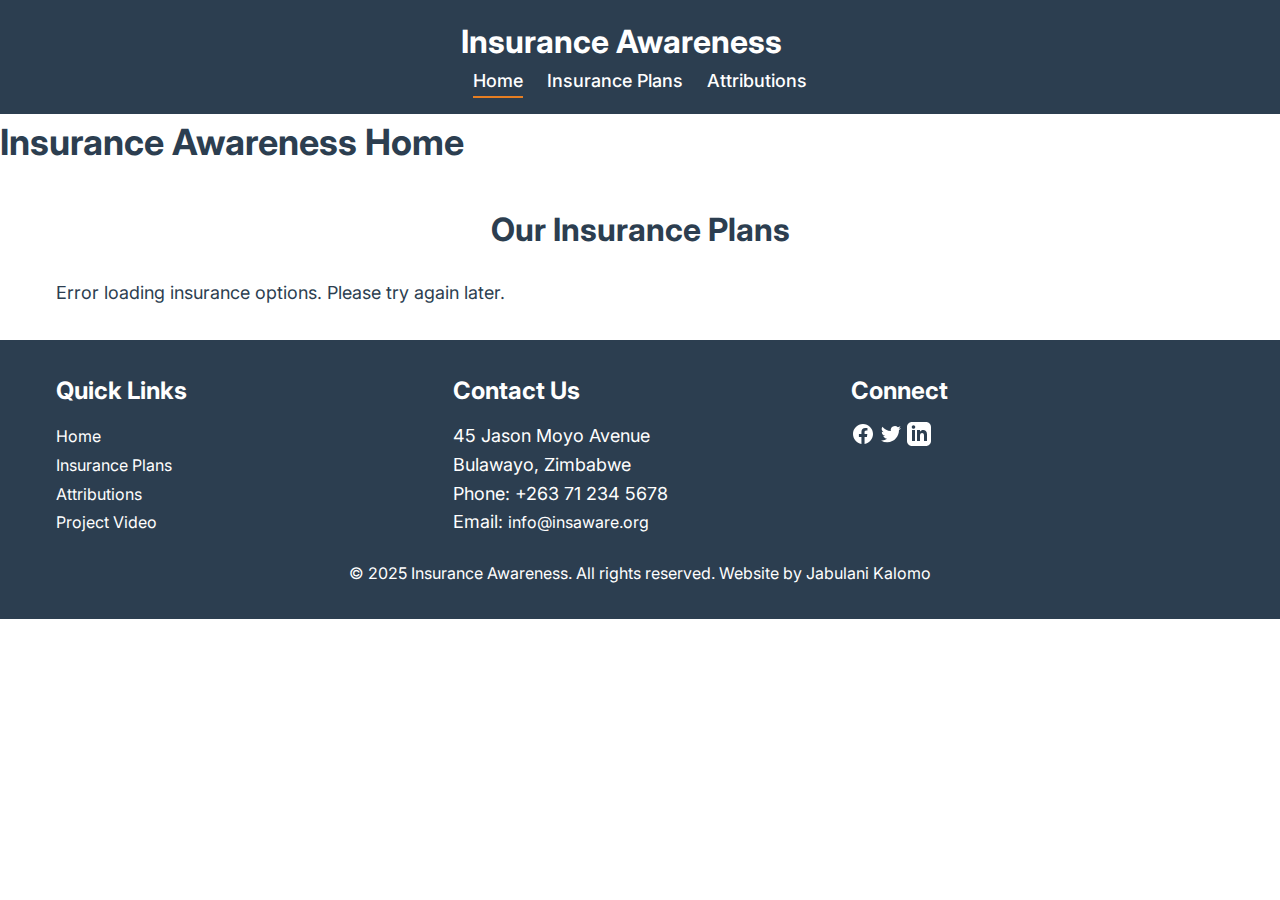
<file: project/index.html>
<!DOCTYPE html>
<html lang="en">

<head>
    <meta charset="UTF-8">
    <meta name="viewport" content="width=device-width, initial-scale=1.0">
    <meta name="description" content="Learn about insurance plans for accidental, funeral, and life cover.">
    <meta name="author" content="Jabulani Kalomo">
    <meta property="og:title" content="Insurance Awareness Home">
    <meta property="og:description"
        content="Explore accidental, funeral, and life insurance plans to secure your family's future. Access resources and FAQs.">
    <meta property="og:type" content="website">
    <meta property="og:url" content="https://yourusername.github.io/wdd231/final/index.html">
    <meta property="og:image" content="https://yourusername.github.io/wdd231/final/images/og-image.jpg">
    <title>Insurance Awareness Home</title>
    <link rel="icon" type="image/png" href="images/favicon.png">
    <link rel="stylesheet" href="styles/base.css">
    <link rel="stylesheet" href="styles/small.css">
    <link rel="stylesheet" href="styles/large.css">
    <link href="https://fonts.googleapis.com/css2?family=Inter:wght@400;500;700&display=swap" rel="stylesheet">
</head>

<body>
    <header>
        <div class="container">
            <h1>Insurance Awareness</h1>
            <button class="hamburger" aria-label="Toggle navigation">☰</button>
            <nav class="nav-menu">
                <ul>
                    <li><a href="index.html" class="active">Home</a></li>
                    <li><a href="accidental.html">Insurance Plans</a></li>
                    <li><a href="attributions.html">Attributions</a></li>
                </ul>
            </nav>
        </div>
    </header>
    <main>
        <h1>Insurance Awareness Home</h1>
        <section class="insurance-types">
            <div class="container">
                <h2>Our Insurance Plans</h2>
                <div id="insurance-cards"></div>
            </div>
        </section>
    </main>
    <footer>
        <div class="container">
            <div class="footer-content">
                <section class="footer-section" aria-labelledby="links-heading">
                    <h3 id="links-heading" class="footer-heading">Quick Links</h3>
                    <ul>
                        <li><a href="index.html" class="active">Home</a></li>
                        <li><a href="accidental.html">Insurance Plans</a></li>
                        <li><a href="attributions.html">Attributions</a></li>
                        <li><a href="https://youtube.com/watch?v=your-video-id" target="_blank"
                                aria-label="Project demonstration video">Project Video</a></li>
                    </ul>
                </section>
                <section class="footer-section" aria-labelledby="contact-heading">
                    <h3 id="contact-heading" class="footer-heading">Contact Us</h3>
                    <p>45 Jason Moyo Avenue<br>Bulawayo, Zimbabwe</p>
                    <p>Phone: +263 71 234 5678</p>
                    <p>Email: <a href="mailto:info@insaware.org">info@insaware.org</a></p>
                </section>
                <section class="footer-section" aria-labelledby="connect-heading" aria-label="Social Media Links">
                    <h3 id="connect-heading" class="footer-heading">Connect</h3>
                    <div class="social-links">
                        <a href="https://facebook.com/insuranceawareness" aria-label="Facebook" target="_blank"
                            rel="noopener noreferrer">
                            <svg class="social-icon" width="24" height="24" viewBox="0 0 24 24" aria-hidden="true">
                                <path
                                    d="M22 12c0-5.523-4.477-10-10-10S2 6.477 2 12c0 4.991 3.657 9.128 8.438 9.878v-6.987h-2.54V12h2.54V9.797c0-2.506 1.492-3.89 3.777-3.89 1.094 0 2.238.195 2.238.195v2.46h-1.26c-1.243 0-1.63.771-1.63 1.562V12h2.773l-.443 2.89h-2.33v6.988C18.343 21.128 22 16.991 22 12z"
                                    fill="currentColor" />
                            </svg>
                        </a>
                        <a href="https://twitter.com/insuranceawareness" aria-label="Twitter" target="_blank"
                            rel="noopener noreferrer">
                            <svg class="social-icon" width="24" height="24" viewBox="0 0 24 24" aria-hidden="true">
                                <path
                                    d="M8.29 20.251c7.547 0 11.675-6.253 11.675-11.675 0-.178 0-.355-.012-.53A8.348 8.348 0 0022 5.92a8.19 8.19 0 01-2.357.646 4.118 4.118 0 001.804-2.27 8.224 8.224 0 01-2.605.996 4.107 4.107 0 00-6.993 3.743 11.65 11.65 0 01-8.457-4.287 4.106 4.106 0 001.27 5.477A4.072 4.072 0 012.8 9.713v.052a4.105 4.105 0 003.292 4.022 4.095 4.095 0 01-1.853.07 4.108 4.108 0 003.834 2.85A8.233 8.233 0 012 18.407a11.616 11.616 0 006.29 1.84"
                                    fill="currentColor" />
                            </svg>
                        </a>
                        <a href="https://linkedin.com/company/insuranceawareness" aria-label="LinkedIn" target="_blank"
                            rel="noopener noreferrer">
                            <svg class="social-icon" width="24" height="24" viewBox="0 0 24 24" aria-hidden="true">
                                <path
                                    d="M19 0h-14c-2.761 0-5 2.239-5 5v14c0 2.761 2.239 5 5 5h14c2.762 0 5-2.239 5-5v-14c0-2.761-2.238-5-5-5zm-11 19h-3v-11h3v11zm-1.5-12.268c-.966 0-1.75-.79-1.75-1.764s.784-1.764 1.75-1.764 1.75.79 1.75 1.764-.783 1.764-1.75 1.764zm13.5 12.268h-3v-5.604c0-3.368-4-3.113-4 0v5.604h-3v-11h3v1.765c1.396-2.586 7-2.777 7 2.476v6.759z"
                                    fill="currentColor" />
                            </svg>
                        </a>
                    </div>
                </section>
            </div>
            <p class="footer-bottom">&copy; 2025 Insurance Awareness. All rights reserved. Website by Jabulani Kalomo
            </p>
        </div>
    </footer>
    <script type="module" src="scripts/main.js"></script>
</body>

</html>
</file>
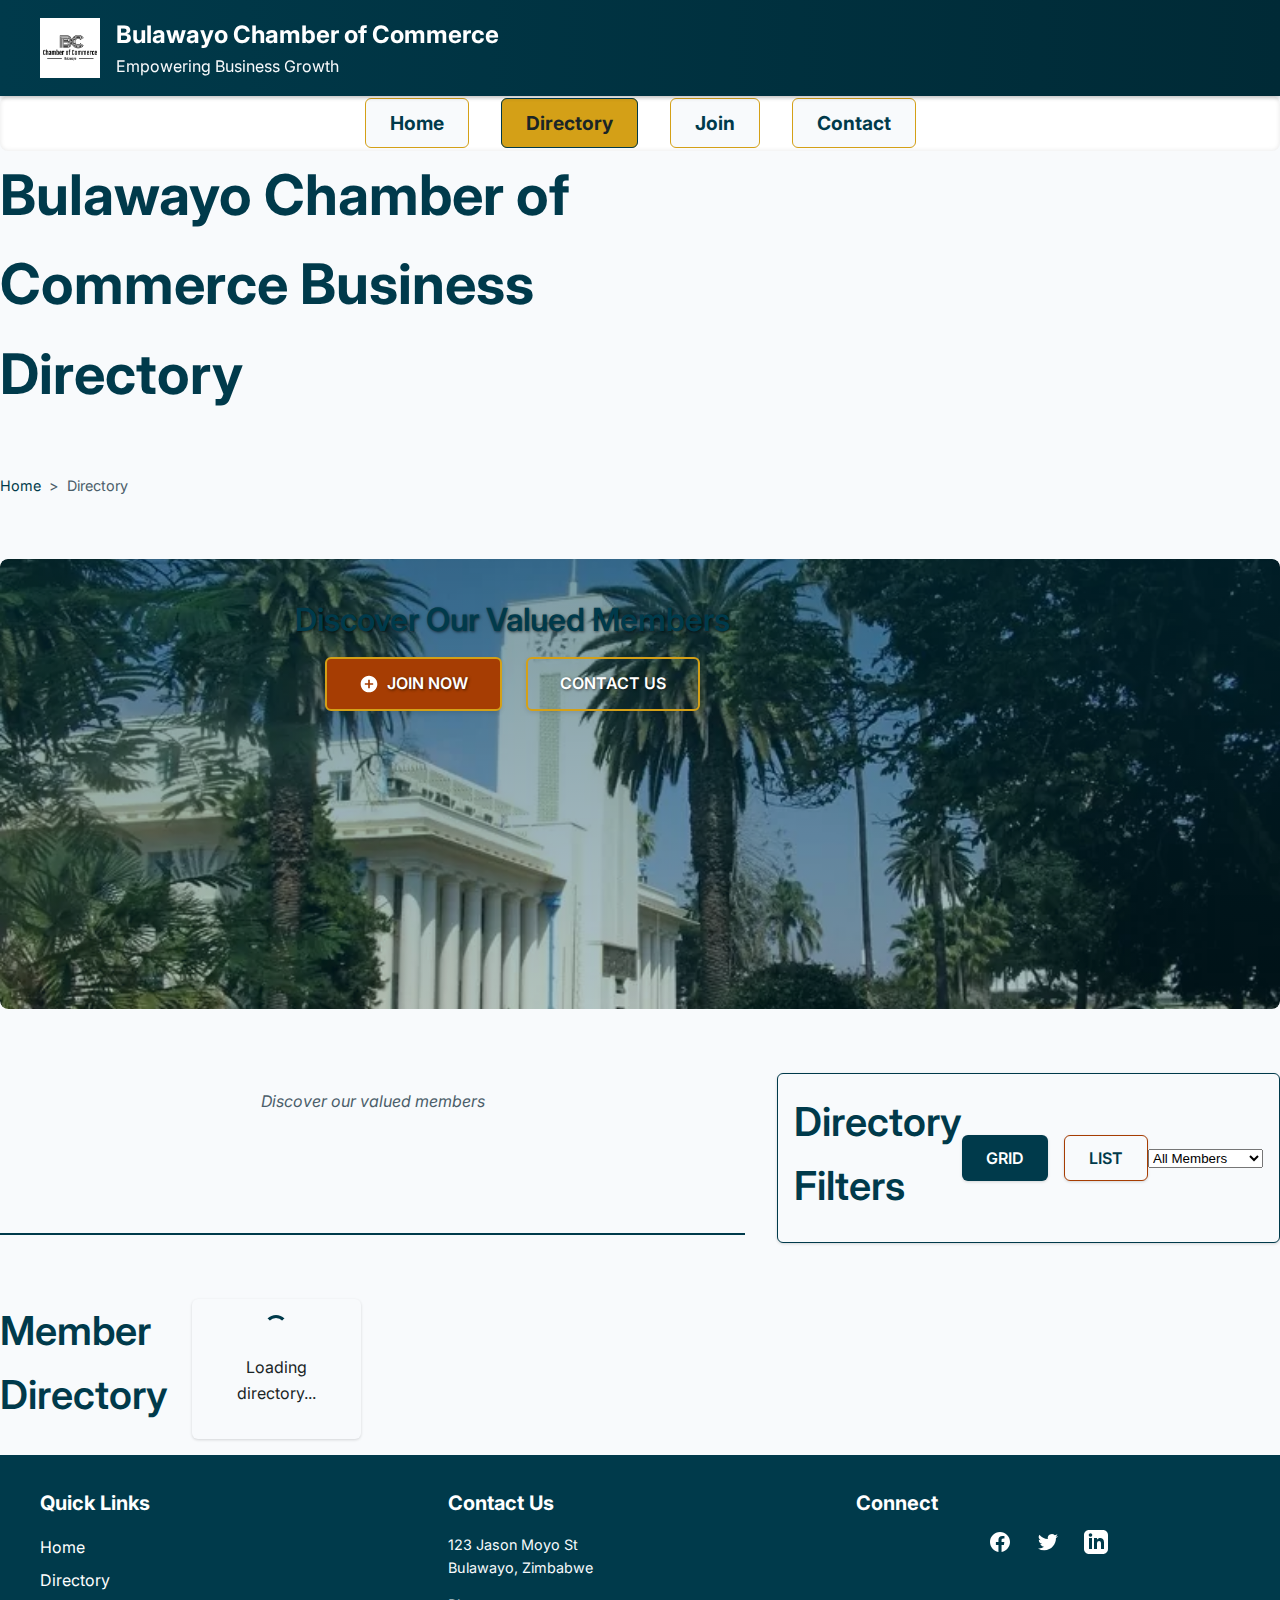
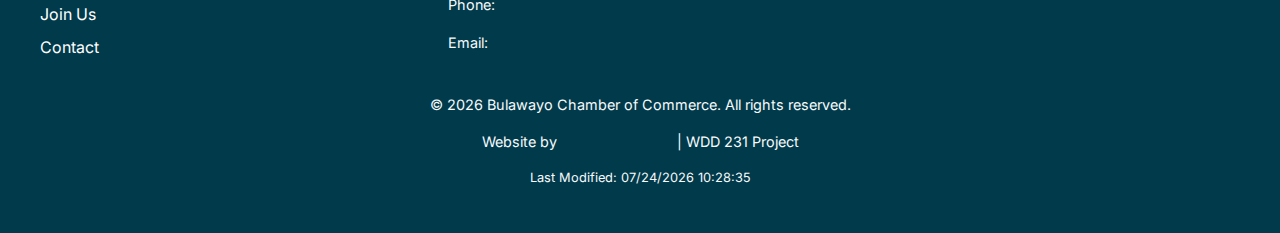
<file: chamber/directory.html>
<!DOCTYPE html>
<html lang="en-US" class="no-js">

<head>
    <meta charset="UTF-8">
    <meta name="viewport" content="width=device-width, initial-scale=1.0">
    <meta name="description"
        content="Explore the Bulawayo Chamber of Commerce business directory to connect with local businesses and members in Zimbabwe.">
    <meta name="author" content="Jabulani Kalomo">
    <title>Bulawayo Chamber of Commerce | Business Directory</title>
    <meta property="og:title" content="Bulawayo Chamber of Commerce Directory">
    <meta property="og:description" content="Discover local businesses and members in Bulawayo, Zimbabwe.">
    <meta property="og:image" content="https://jkalomo.github.io/wdd231/chamber/images/social-home.jpg">
    <meta property="og:image:width" content="1200">
    <meta property="og:image:height" content="630">
    <meta property="og:image:type" content="image/jpeg">
    <meta property="og:image:alt" content="Bulawayo Chamber of Commerce directory preview">
    <meta property="og:url" content="https://jkalomo.github.io/wdd231/chamber/directory.html">
    <meta property="og:type" content="website">
    <link rel="canonical" href="https://jkalomo.github.io/wdd231/chamber/directory.html">
    <link rel="icon" href="images/favicon.ico" sizes="any">
    <link rel="icon" href="images/favicon.svg" type="image/svg+xml">
    <link rel="apple-touch-icon" href="images/apple-touch-icon.png">
    <link rel="preconnect" href="https://fonts.googleapis.com">
    <link rel="preconnect" href="https://fonts.gstatic.com" crossorigin>
    <link rel="stylesheet" href="https://fonts.googleapis.com/css2?family=Inter:wght@500;600;700&display=swap">
    <link rel="preload" href="styles/base.css" as="style">
    <link rel="preload" href="scripts/directory.js" as="script">
    <link rel="stylesheet" href="styles/base.css">
    <link rel="stylesheet" href="styles/small.css" media="(max-width: 767.98px)">
    <link rel="stylesheet" href="styles/large.css" media="(min-width: 768px)">
    <noscript>
        <link rel="stylesheet" href="styles/noscript.css">
    </noscript>
</head>

<body>
    <a class="skip-link" href="#main-content">Skip to main content</a>
    <header class="site-header">
        <div class="header-container">
            <a href="index.html" class="logo-link">
                <img src="images/bulawayo.png" alt="Bulawayo Chamber of Commerce Logo" width="60" height="60"
                    class="logo" loading="lazy">
            </a>
            <div class="header-text">
                <p class="site-name">Bulawayo Chamber of Commerce</p>
                <p class="site-tagline">Empowering Business Growth</p>
            </div>
            <button id="menu" class="menu-toggle" aria-label="Toggle navigation" aria-expanded="false"
                aria-controls="nav" tabindex="0">
                <svg class="menu-icon" width="24" height="24" viewBox="0 0 24 24" aria-hidden="true">
                    <path d="M3 6h18v2H3V6zm0 5h18v2H3v-2zm0 5h18v2H3v-2z" fill="currentColor" />
                </svg>
            </button>
        </div>
    </header>
    <nav id="nav" class="main-navigation">
        <ul class="nav-list">
            <li class="nav-item"><a href="index.html" class="nav-link">Home</a></li>
            <li class="nav-item"><a href="directory.html" class="nav-link" aria-current="page">Directory</a></li>
            <li class="nav-item"><a href="join.html" class="nav-link">Join</a></li>
            <li class="nav-item"><a href="contact.html" class="nav-link">Contact</a></li>
        </ul>
    </nav>
    <main id="main-content" class="directory-main">
        <h1>Bulawayo Chamber of Commerce Business Directory</h1>
        <nav class="breadcrumbs" aria-label="Breadcrumb">
            <ul>
                <li><a href="index.html">Home</a></li>
                <li aria-current="page">Directory</li>
            </ul>
        </nav>
        <section class="hero" aria-labelledby="hero-heading">
            <picture>
                <source srcset="images/bulacity.webp" type="image/webp">
                <img src="images/bulawayo-hero.jpg" alt="Bulawayo skyline with vibrant business community" width="1200"
                    height="600" loading="lazy">
            </picture>
            <div class="hero-content">
                <h2 id="hero-heading">Discover Our Valued Members</h2>
                <div class="hero-actions">
                    <a href="join.html" class="btn btn-success cta" role="button">
                        <svg class="btn-icon" width="20" height="20" viewBox="0 0 24 24" aria-hidden="true">
                            <path
                                d="M12 2C6.48 2 2 6.48 2 12s4.48 10 10 10 10-4.48 10-10S17.52 2 12 2zm5 11h-4v4h-2v-4H7v-2h4V7h2v4h4v2z" />
                        </svg>
                        Join Now
                    </a>
                    <a href="contact.html" class="btn btn-secondary cta" role="button">Contact Us</a>
                </div>
            </div>
        </section>
        <div class="page-header">
            <p class="page-subtitle">Discover our valued members</p>
        </div>
        <section class="directory-controls">
            <h2>Directory Filters</h2>
            <div class="view-toggle">
                <button class="view-button" aria-pressed="true"><span class="view-icon">Grid</span></button>
                <button class="view-button"><span class="view-icon">List</span></button>
            </div>
            <select class="filter-select" aria-label="Filter by membership level">
                <option value="all">All Members</option>
                <option value="gold">Gold Members</option>
                <option value="silver">Silver Members</option>
                <option value="basic">Basic Members</option>
            </select>
        </section>
        <section class="grid-view" id="directory-container">
            <h2>Member Directory</h2>
            <div class="loading-message">
                <div class="loading-spinner" aria-hidden="true"></div>
                <p>Loading directory...</p>
            </div>
        </section>
    </main>
    <footer class="site-footer">
        <div class="footer-content">
            <section class="footer-section" aria-labelledby="quick-links-heading">
                <h3 id="quick-links-heading" class="footer-heading">Quick Links</h3>
                <ul class="footer-links">
                    <li><a href="index.html">Home</a></li>
                    <li><a href="directory.html">Directory</a></li>
                    <li><a href="join.html">Join Us</a></li>
                    <li><a href="contact.html">Contact</a></li>
                </ul>
            </section>
            <section class="footer-section" aria-labelledby="contact-heading">
                <h3 id="contact-heading" class="footer-heading">Contact Us</h3>
                <address class="footer-address">
                    <p>123 Jason Moyo St<br>Bulawayo, Zimbabwe</p>
                    <p>Phone: <a href="tel:+2639123456">+263 9 123 456</a></p>
                    <p>Email: <a href="mailto:info@bulawayo.org">info@bulawayo.org</a></p>
                </address>
            </section>
            <section class="footer-section" aria-labelledby="connect-heading">
                <h3 id="connect-heading" class="footer-heading">Connect</h3>
                <div class="social-links">
                    <a href="https://facebook.com/bulawayochamber" aria-label="Facebook" target="_blank"
                        rel="noopener noreferrer">
                        <svg class="social-icon" width="24" height="24" viewBox="0 0 24 24" aria-hidden="true">
                            <path
                                d="M22 12c0-5.523-4.477-10-10-10S2 6.477 2 12c0 4.991 3.657 9.128 8.438 9.878v-6.987h-2.54V12h2.54V9.797c0-2.506 1.492-3.89 3.777-3.89 1.094 0 2.238.195 2.238.195v2.46h-1.26c-1.243 0-1.63.771-1.63 1.562V12h2.773l-.443 2.89h-2.33v6.988C18.343 21.128 22 16.991 22 12z"
                                fill="currentColor" />
                        </svg>
                    </a>
                    <a href="https://twitter.com/bulawayochamber" aria-label="Twitter" target="_blank"
                        rel="noopener noreferrer">
                        <svg class="social-icon" width="24" height="24" viewBox="0 0 24 24" aria-hidden="true">
                            <path
                                d="M8.29 20.251c7.547 0 11.675-6.253 11.675-11.675 0-.178 0-.355-.012-.53A8.348 8.348 0 0022 5.92a8.19 8.19 0 01-2.357.646 4.118 4.118 0 001.804-2.27 8.224 8.224 0 01-2.605.996 4.107 4.107 0 00-6.993 3.743 11.65 11.65 0 01-8.457-4.287 4.106 4.106 0 001.27 5.477A4.072 4.072 0 012.8 9.713v.052a4.105 4.105 0 003.292 4.022 4.095 4.095 0 01-1.853.07 4.108 4.108 0 003.834 2.85A8.233 8.233 0 012 18.407a11.616 11.616 0 006.29 1.84"
                                fill="currentColor" />
                        </svg>
                    </a>
                    <a href="https://linkedin.com/company/bulawayochamber" aria-label="LinkedIn" target="_blank"
                        rel="noopener noreferrer">
                        <svg class="social-icon" width="24" height="24" viewBox="0 0 24 24" aria-hidden="true">
                            <path
                                d="M19 0h-14c-2.761 0-5 2.239-5 5v14c0 2.761 2.239 5 5 5h14c2.762 0 5-2.239 5-5v-14c0-2.761-2.238-5-5-5zm-11 19h-3v-11h3v11zm-1.5-12.268c-.966 0-1.75-.79-1.75-1.764s.784-1.764 1.75-1.764 1.75.79 1.75 1.764-.783 1.764-1.75 1.764zm13.5 12.268h-3v-5.604c0-3.368-4-3.113-4 0v5.604h-3v-11h3v1.765c1.396-2.586 7-2.777 7 2.476v6.759z"
                                fill="currentColor" />
                        </svg>
                    </a>
                </div>
            </section>
        </div>
        <div class="footer-legal">
            <p>© <span id="year"></span> Bulawayo Chamber of Commerce. All rights reserved.</p>
            <p>Website by <a href="https://jkalomo.github.io" target="_blank" rel="noopener noreferrer">Jabulani
                    Kalomo</a> | WDD 231 Project</p>
            <p id="lastModified" class="last-updated"></p>
        </div>
    </footer>
    <script src="scripts/init.js" defer></script>
    <script src="scripts/getdate.js" defer></script>
    <script src="scripts/responsive.js" defer></script>
    <script src="scripts/chamber.js" defer></script>
    <script src="scripts/directory.js" defer></script>
</body>

</html>
</file>
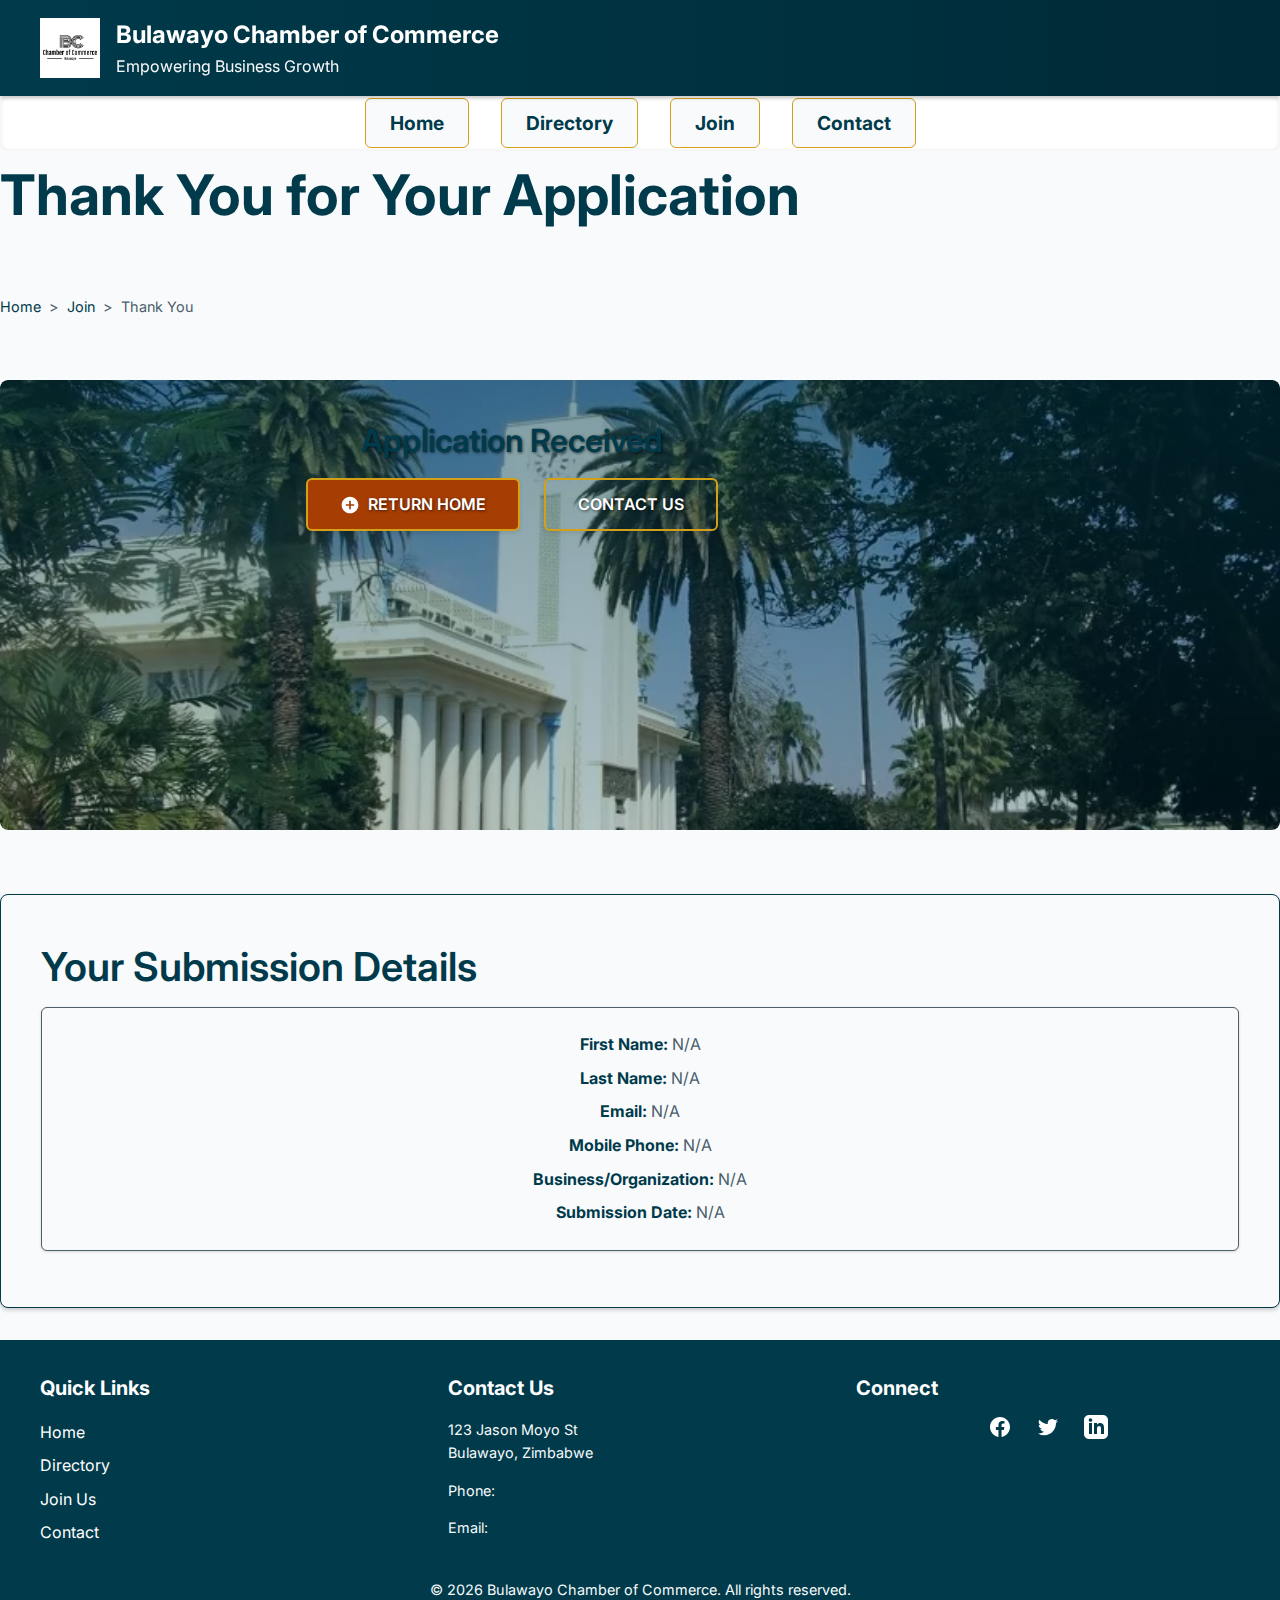
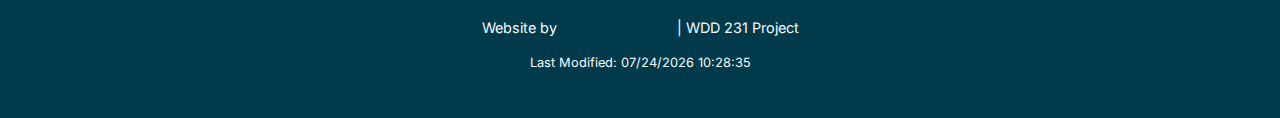
<file: chamber/thankyou.html>
<!DOCTYPE html>
<html lang="en-US" class="no-js">

<head>
    <meta charset="UTF-8">
    <meta name="viewport" content="width=device-width, initial-scale=1.0">
    <meta name="description"
        content="Thank you for joining the Bulawayo Chamber of Commerce. View your submitted application details.">
    <meta name="author" content="Jabulani Kalomo">
    <title>Bulawayo Chamber of Commerce | Thank You</title>
    <meta property="og:title" content="Thank You for Joining Bulawayo Chamber of Commerce">
    <meta property="og:description"
        content="Confirmation of your membership application to the Bulawayo Chamber of Commerce.">
    <meta property="og:image" content="https://jkalomo.github.io/wdd231/chamber/images/social-home.jpg">
    <meta property="og:image:width" content="1200">
    <meta property="og:image:height" content="630">
    <meta property="og:image:type" content="image/jpeg">
    <meta property="og:image:alt" content="Bulawayo Chamber of Commerce thank you page preview">
    <meta property="og:url" content="https://jkalomo.github.io/wdd231/chamber/thankyou.html">
    <meta property="og:type" content="website">
    <link rel="canonical" href="https://jkalomo.github.io/wdd231/chamber/thankyou.html">
    <link rel="icon" href="images/favicon.ico" sizes="any">
    <link rel="icon" href="images/favicon.svg" type="image/svg+xml">
    <link rel="apple-touch-icon" href="images/apple-touch-icon.png">
    <link rel="preconnect" href="https://fonts.googleapis.com">
    <link rel="preconnect" href="https://fonts.gstatic.com" crossorigin>
    <link rel="stylesheet" href="https://fonts.googleapis.com/css2?family=Inter:wght@500;600;700&display=swap">
    <link rel="preload" href="styles/base.css" as="style">
    <link rel="preload" href="scripts/thankyou.js" as="script">
    <link rel="stylesheet" href="styles/base.css">
    <link rel="stylesheet" href="styles/small.css" media="(max-width: 767.98px)">
    <link rel="stylesheet" href="styles/large.css" media="(min-width: 768px)">
    <noscript>
        <link rel="stylesheet" href="styles/noscript.css">
    </noscript>
</head>

<body>
    <a class="skip-link" href="#main-content">Skip to main content</a>
    <header class="site-header">
        <div class="header-container">
            <a href="index.html" class="logo-link">
                <img src="images/bulawayo.png" alt="Bulawayo Chamber of Commerce Logo" width="60" height="60"
                    class="logo" loading="lazy">
            </a>
            <div class="header-text">
                <p class="site-name">Bulawayo Chamber of Commerce</p>
                <p class="site-tagline">Empowering Business Growth</p>
            </div>
            <button id="menu" class="menu-toggle" aria-label="Toggle navigation" aria-expanded="false"
                aria-controls="nav" tabindex="0">
                <svg class="menu-icon" width="24" height="24" viewBox="0 0 24 24" aria-hidden="true">
                    <path d="M3 6h18v2H3V6zm0 5h18v2H3v-2zm0 5h18v2H3v-2z" fill="currentColor" />
                </svg>
            </button>
        </div>
    </header>
    <nav id="nav" class="main-navigation">
        <ul class="nav-list">
            <li class="nav-item"><a href="index.html" class="nav-link">Home</a></li>
            <li class="nav-item"><a href="directory.html" class="nav-link">Directory</a></li>
            <li class="nav-item"><a href="join.html" class="nav-link">Join</a></li>
            <li class="nav-item"><a href="contact.html" class="nav-link">Contact</a></li>
        </ul>
    </nav>
    <main id="main-content" class="thankyou-main">
        <h1>Thank You for Your Application</h1>
        <nav class="breadcrumbs" aria-label="Breadcrumb">
            <ul>
                <li><a href="index.html">Home</a></li>
                <li><a href="join.html">Join</a></li>
                <li aria-current="page">Thank You</li>
            </ul>
        </nav>
        <section class="hero" aria-labelledby="hero-heading">
            <picture>
                <source srcset="images/bulacity.webp" type="image/webp">
                <img src="images/bulawayo-hero.jpg" alt="Bulawayo skyline with vibrant business community" width="1200"
                    height="600" loading="lazy">
            </picture>
            <div class="hero-content">
                <h2 id="hero-heading">Application Received</h2>
                <div class="hero-actions">
                    <a href="index.html" class="btn btn-success cta" role="button">
                        <svg class="btn-icon" width="20" height="20" viewBox="0 0 24 24" aria-hidden="true">
                            <path
                                d="M12 2C6.48 2 2 6.48 2 12s4.48 10 10 10 10-4.48 10-10S17.52 2 12 2zm5 11h-4v4h-2v-4H7v-2h4V7h2v4h4v2z" />
                        </svg>
                        Return Home
                    </a>
                    <a href="contact.html" class="btn btn-secondary cta" role="button">Contact Us</a>
                </div>
            </div>
        </section>
        <section class="submission-details" aria-labelledby="submission-heading">
            <h2 id="submission-heading">Your Submission Details</h2>
            <div class="submission-card">
                <p><strong>First Name:</strong> <span id="display-first-name"></span></p>
                <p><strong>Last Name:</strong> <span id="display-last-name"></span></p>
                <p><strong>Email:</strong> <span id="display-email"></span></p>
                <p><strong>Mobile Phone:</strong> <span id="display-phone"></span></p>
                <p><strong>Business/Organization:</strong> <span id="display-org-name"></span></p>
                <p><strong>Submission Date:</strong> <span id="display-timestamp"></span></p>
            </div>
        </section>
    </main>
    <footer class="site-footer">
        <div class="footer-content">
            <section class="footer-section" aria-labelledby="quick-links-heading">
                <h3 id="quick-links-heading" class="footer-heading">Quick Links</h3>
                <ul class="footer-links">
                    <li><a href="index.html">Home</a></li>
                    <li><a href="directory.html">Directory</a></li>
                    <li><a href="join.html">Join Us</a></li>
                    <li><a href="contact.html">Contact</a></li>
                </ul>
            </section>
            <section class="footer-section" aria-labelledby="contact-heading">
                <h3 id="contact-heading" class="footer-heading">Contact Us</h3>
                <address class="footer-address">
                    <p>123 Jason Moyo St<br>Bulawayo, Zimbabwe</p>
                    <p>Phone: <a href="tel:+2639123456">+263 9 123 456</a></p>
                    <p>Email: <a href="mailto:info@bulawayo.org">info@bulawayo.org</a></p>
                </address>
            </section>
            <section class="footer-section" aria-labelledby="connect-heading">
                <h3 id="connect-heading" class="footer-heading">Connect</h3>
                <div class="social-links">
                    <a href="https://facebook.com/bulawayochamber" aria-label="Facebook" target="_blank"
                        rel="noopener noreferrer">
                        <svg class="social-icon" width="24" height="24" viewBox="0 0 24 24" aria-hidden="true">
                            <path
                                d="M22 12c0-5.523-4.477-10-10-10S2 6.477 2 12c0 4.991 3.657 9.128 8.438 9.878v-6.987h-2.54V12h2.54V9.797c0-2.506 1.492-3.89 3.777-3.89 1.094 0 2.238.195 2.238.195v2.46h-1.26c-1.243 0-1.63.771-1.63 1.562V12h2.773l-.443 2.89h-2.33v6.988C18.343 21.128 22 16.991 22 12z"
                                fill="currentColor" />
                        </svg>
                    </a>
                    <a href="https://twitter.com/bulawayochamber" aria-label="Twitter" target="_blank"
                        rel="noopener noreferrer">
                        <svg class="social-icon" width="24" height="24" viewBox="0 0 24 24" aria-hidden="true">
                            <path
                                d="M8.29 20.251c7.547 0 11.675-6.253 11.675-11.675 0-.178 0-.355-.012-.53A8.348 8.348 0 0022 5.92a8.19 8.19 0 01-2.357.646 4.118 4.118 0 001.804-2.27 8.224 8.224 0 01-2.605.996 4.107 4.107 0 00-6.993 3.743 11.65 11.65 0 01-8.457-4.287 4.106 4.106 0 001.27 5.477A4.072 4.072 0 012.8 9.713v.052a4.105 4.105 0 003.292 4.022 4.095 4.095 0 01-1.853.07 4.108 4.108 0 003.834 2.85A8.233 8.233 0 012 18.407a11.616 11.616 0 006.29 1.84"
                                fill="currentColor" />
                        </svg>
                    </a>
                    <a href="https://linkedin.com/company/bulawayochamber" aria-label="LinkedIn" target="_blank"
                        rel="noopener noreferrer">
                        <svg class="social-icon" width="24" height="24" viewBox="0 0 24 24" aria-hidden="true">
                            <path
                                d="M19 0h-14c-2.761 0-5 2.239-5 5v14c0 2.761 2.239 5 5 5h14c2.762 0 5-2.239 5-5v-14c0-2.761-2.238-5-5-5zm-11 19h-3v-11h3v11zm-1.5-12.268c-.966 0-1.75-.79-1.75-1.764s.784-1.764 1.75-1.764 1.75.79 1.75 1.764-.783 1.764-1.75 1.764zm13.5 12.268h-3v-5.604c0-3.368-4-3.113-4 0v5.604h-3v-11h3v1.765c1.396-2.586 7-2.777 7 2.476v6.759z"
                                fill="currentColor" />
                        </svg>
                    </a>
                </div>
            </section>
        </div>
        <div class="footer-legal">
            <p>© <span id="year"></span> Bulawayo Chamber of Commerce. All rights reserved.</p>
            <p>Website by <a href="https://jkalomo.github.io" target="_blank" rel="noopener noreferrer">Jabulani
                    Kalomo</a> | WDD 231 Project</p>
            <p id="lastModified" class="last-updated"></p>
        </div>
    </footer>
    <script src="scripts/init.js" defer></script>
    <script src="scripts/getdate.js" defer></script>
    <script src="scripts/responsive.js" defer></script>
    <script src="scripts/chamber.js" defer></script>
    <script src="scripts/thankyou.js" defer></script>
</body>

</html>
</file>
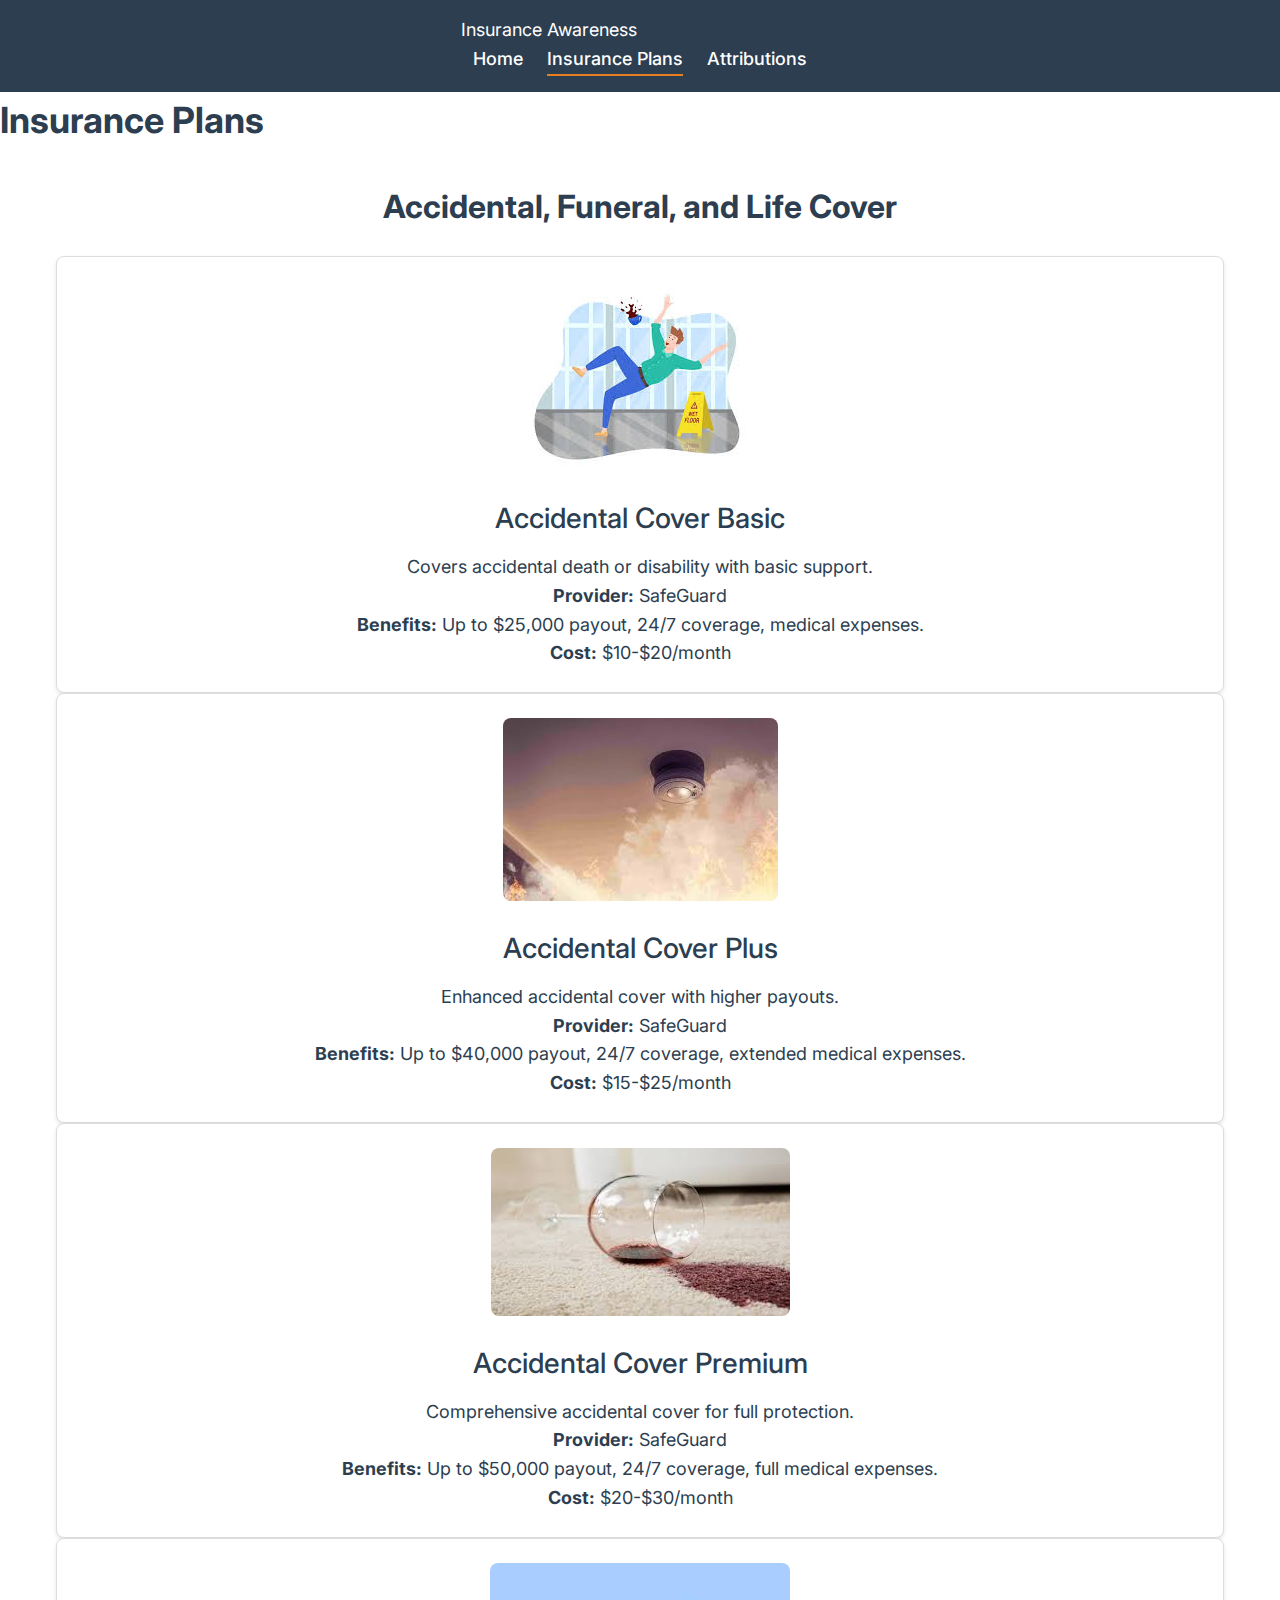
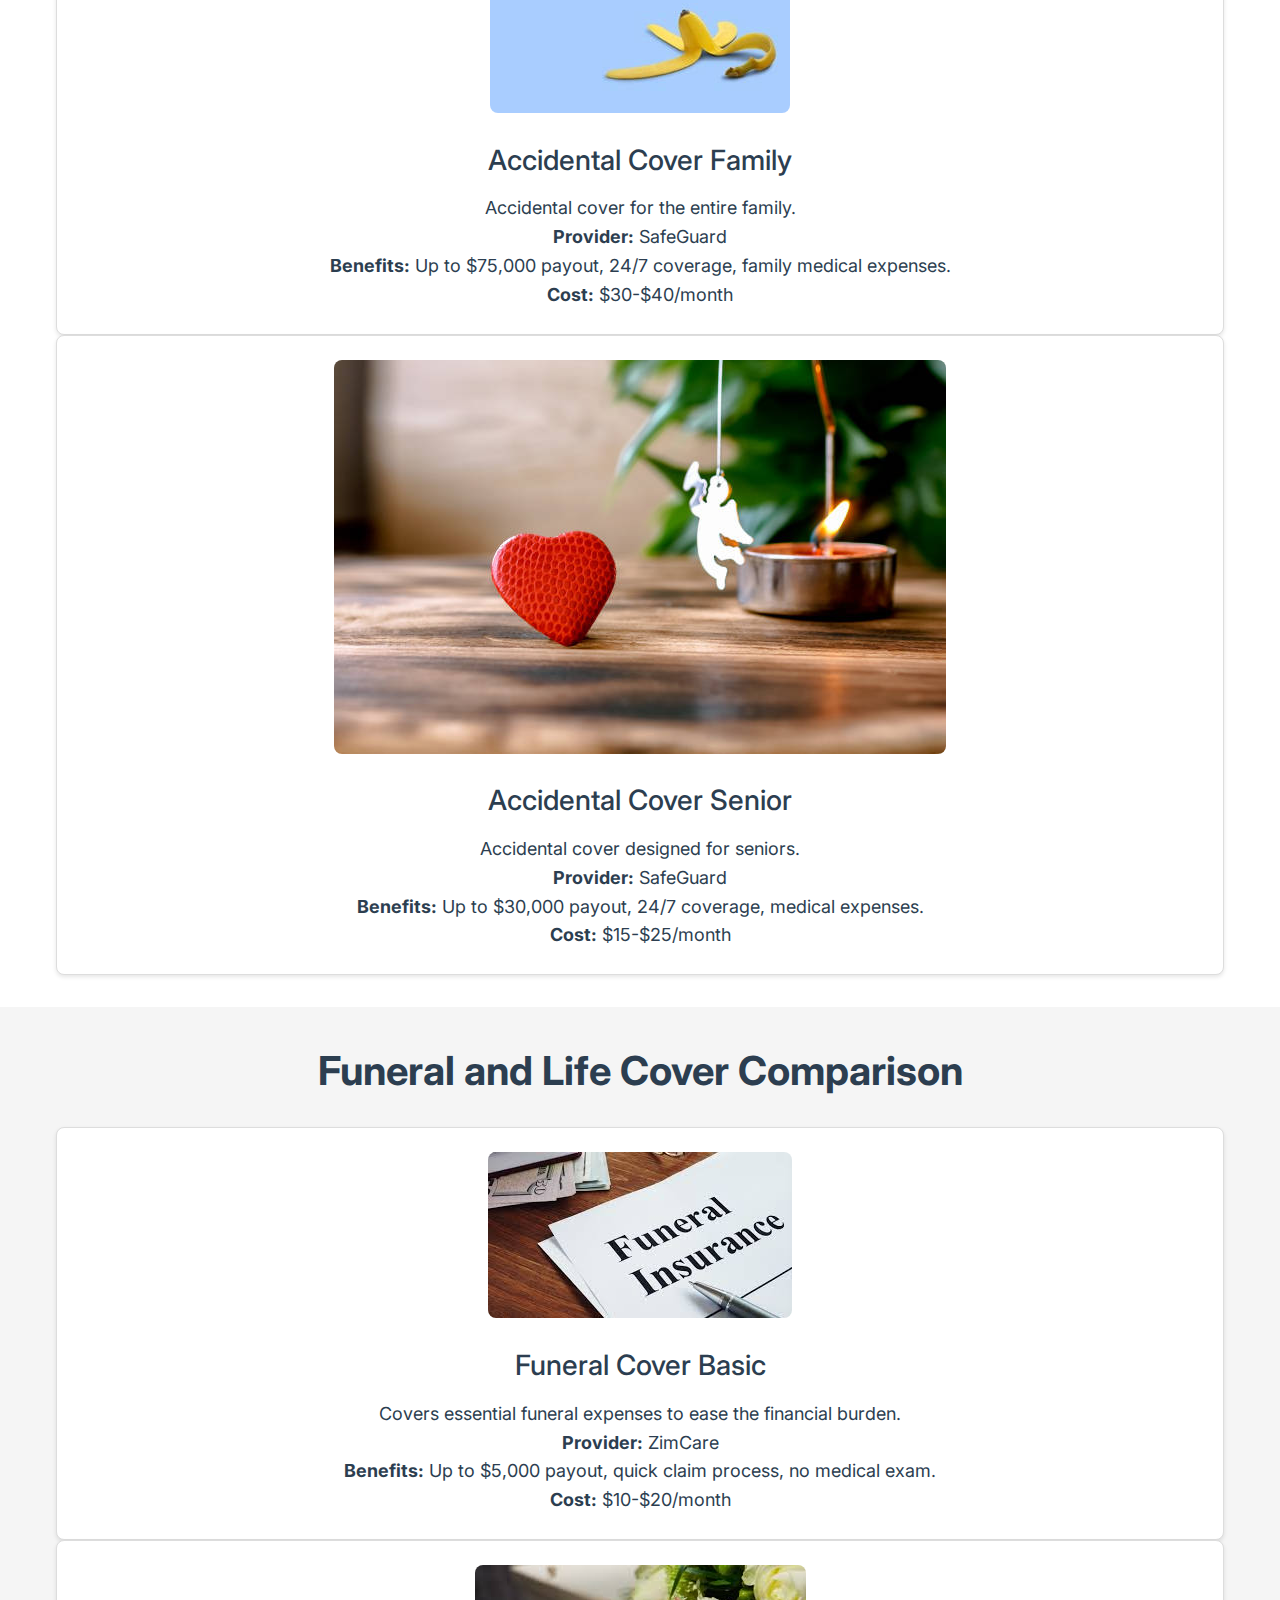
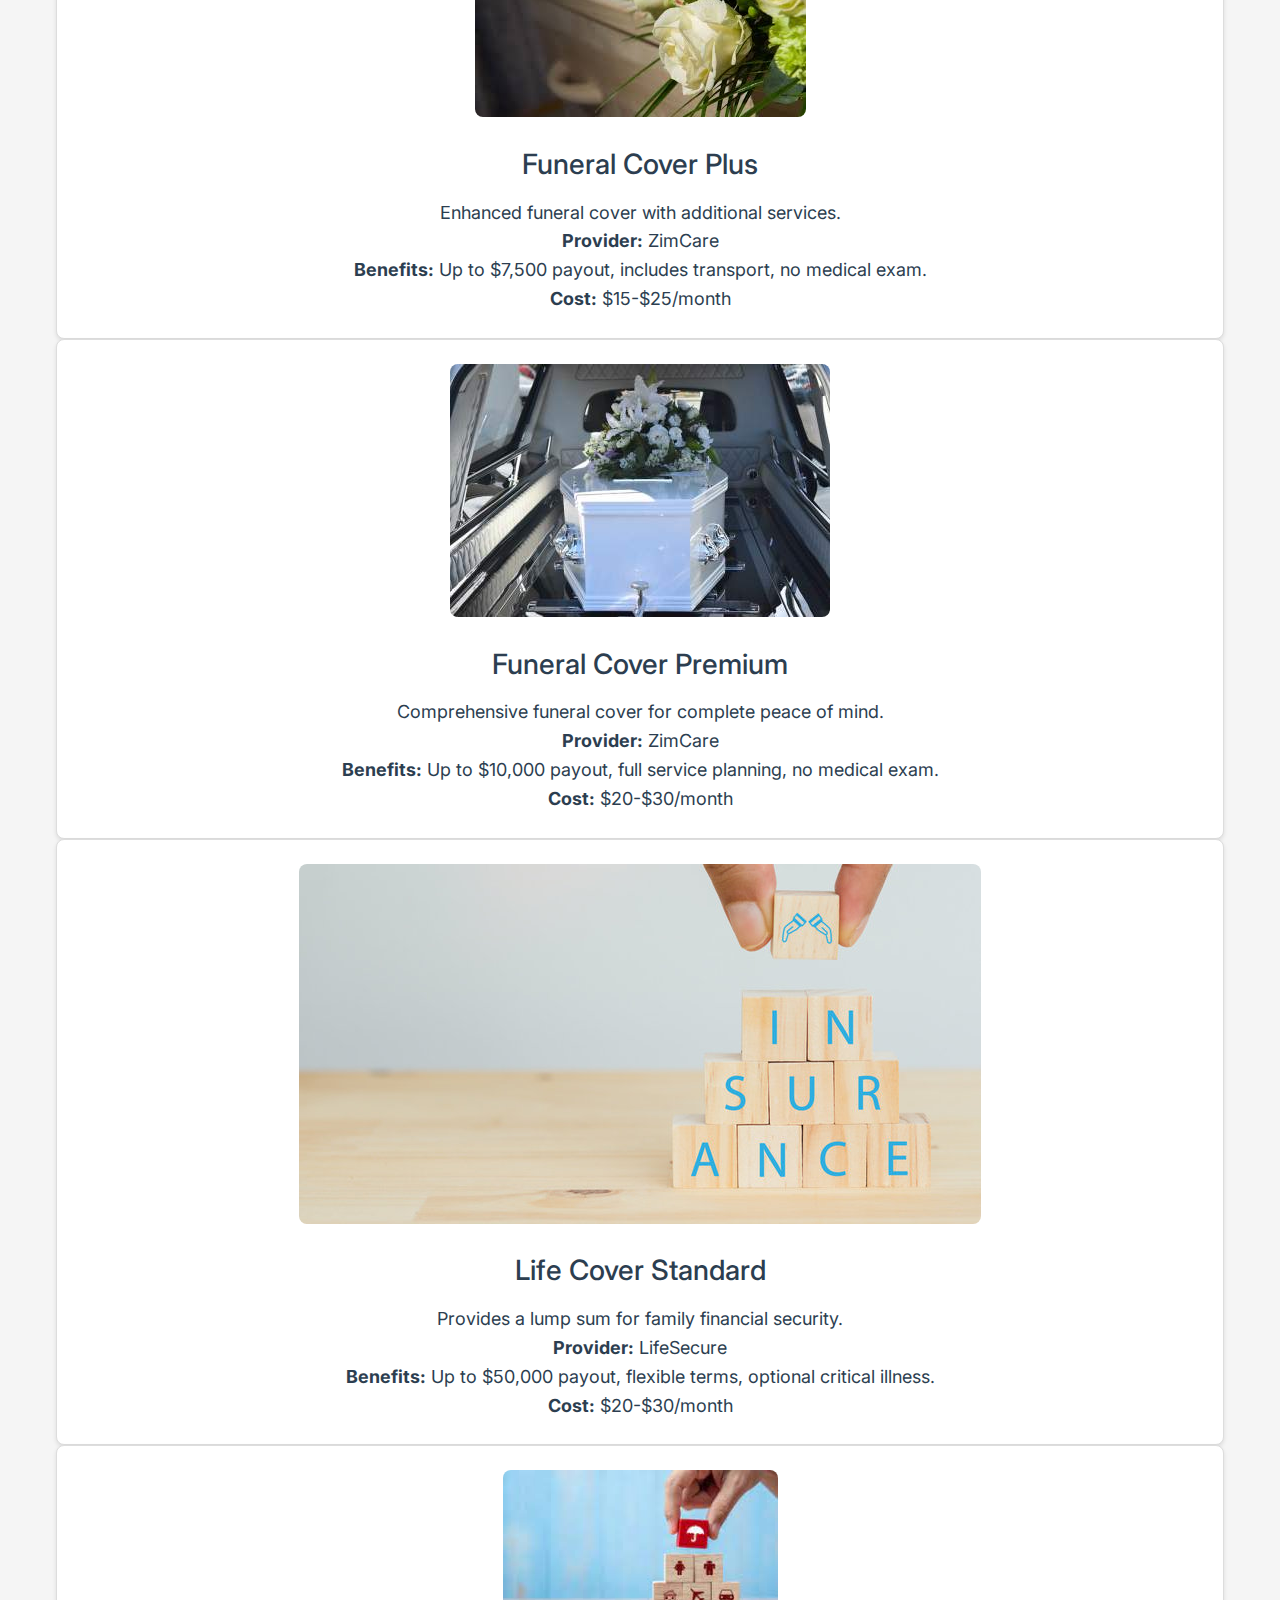
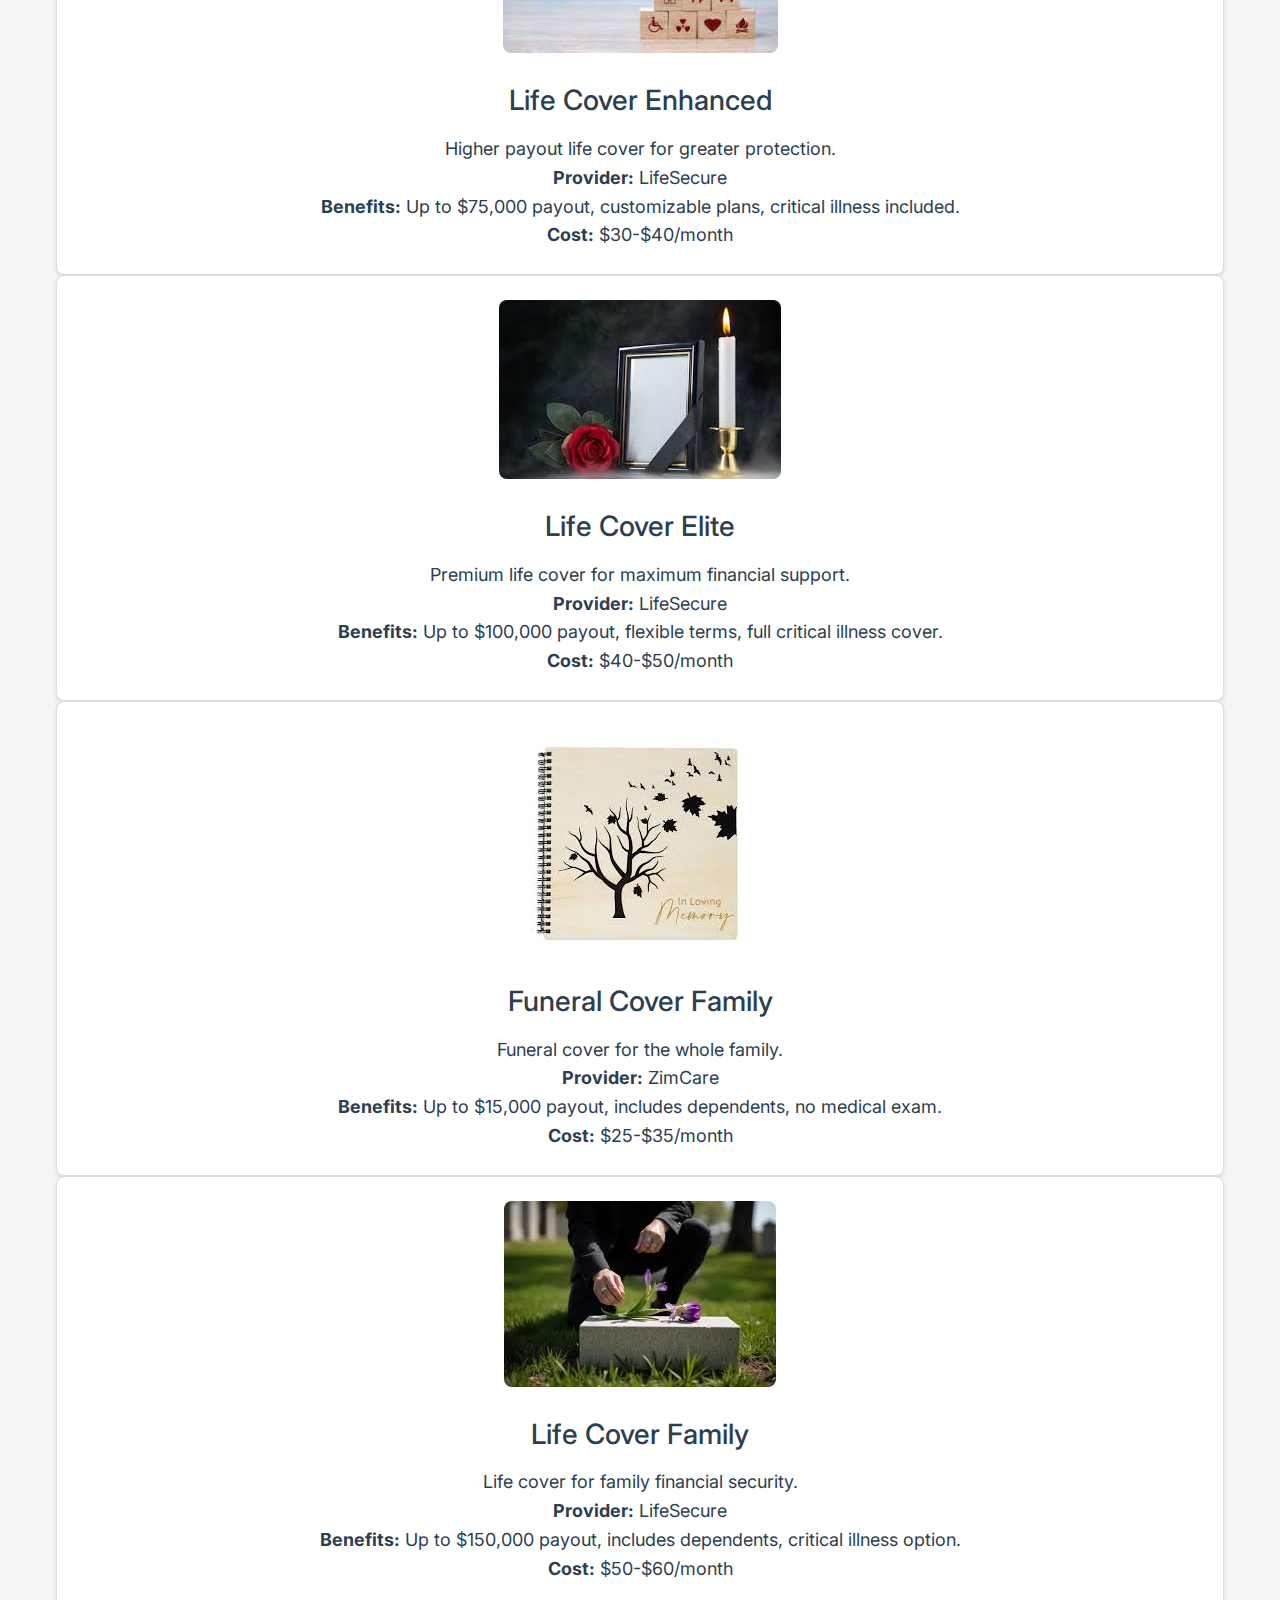
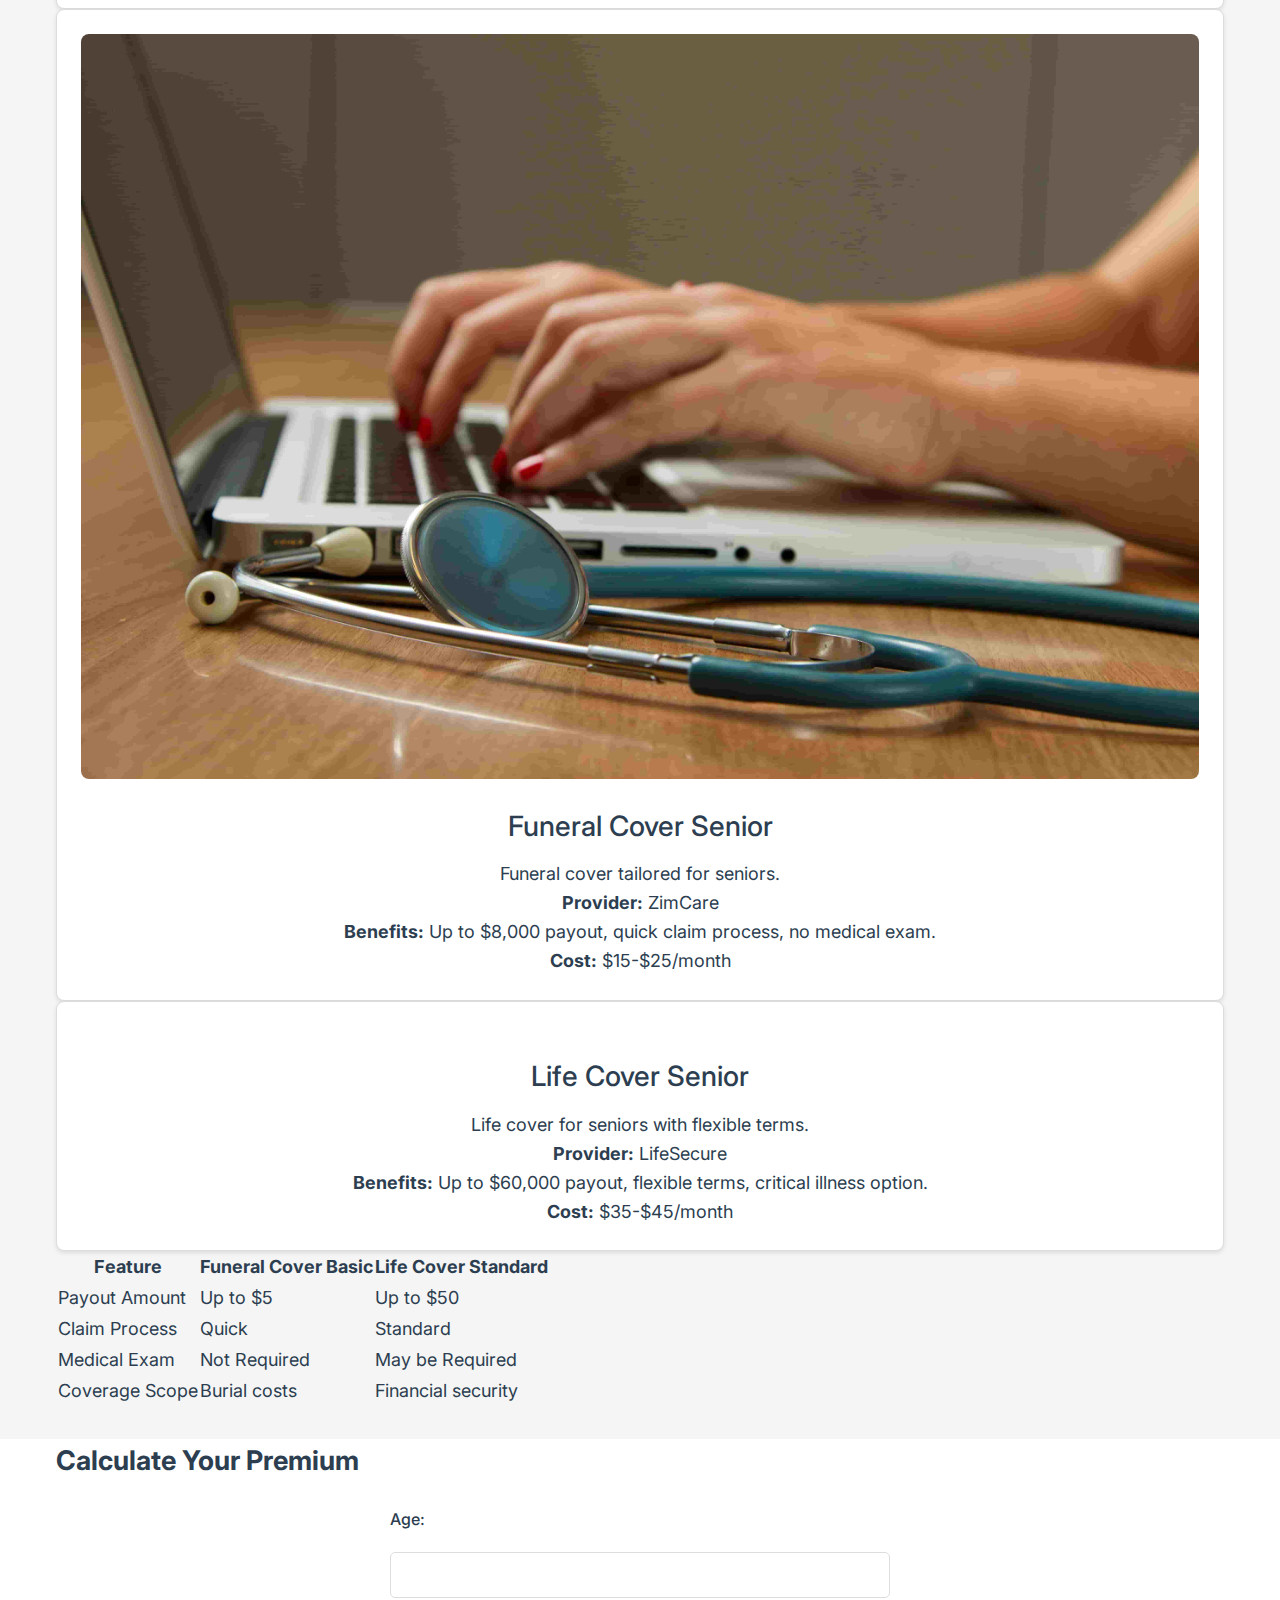
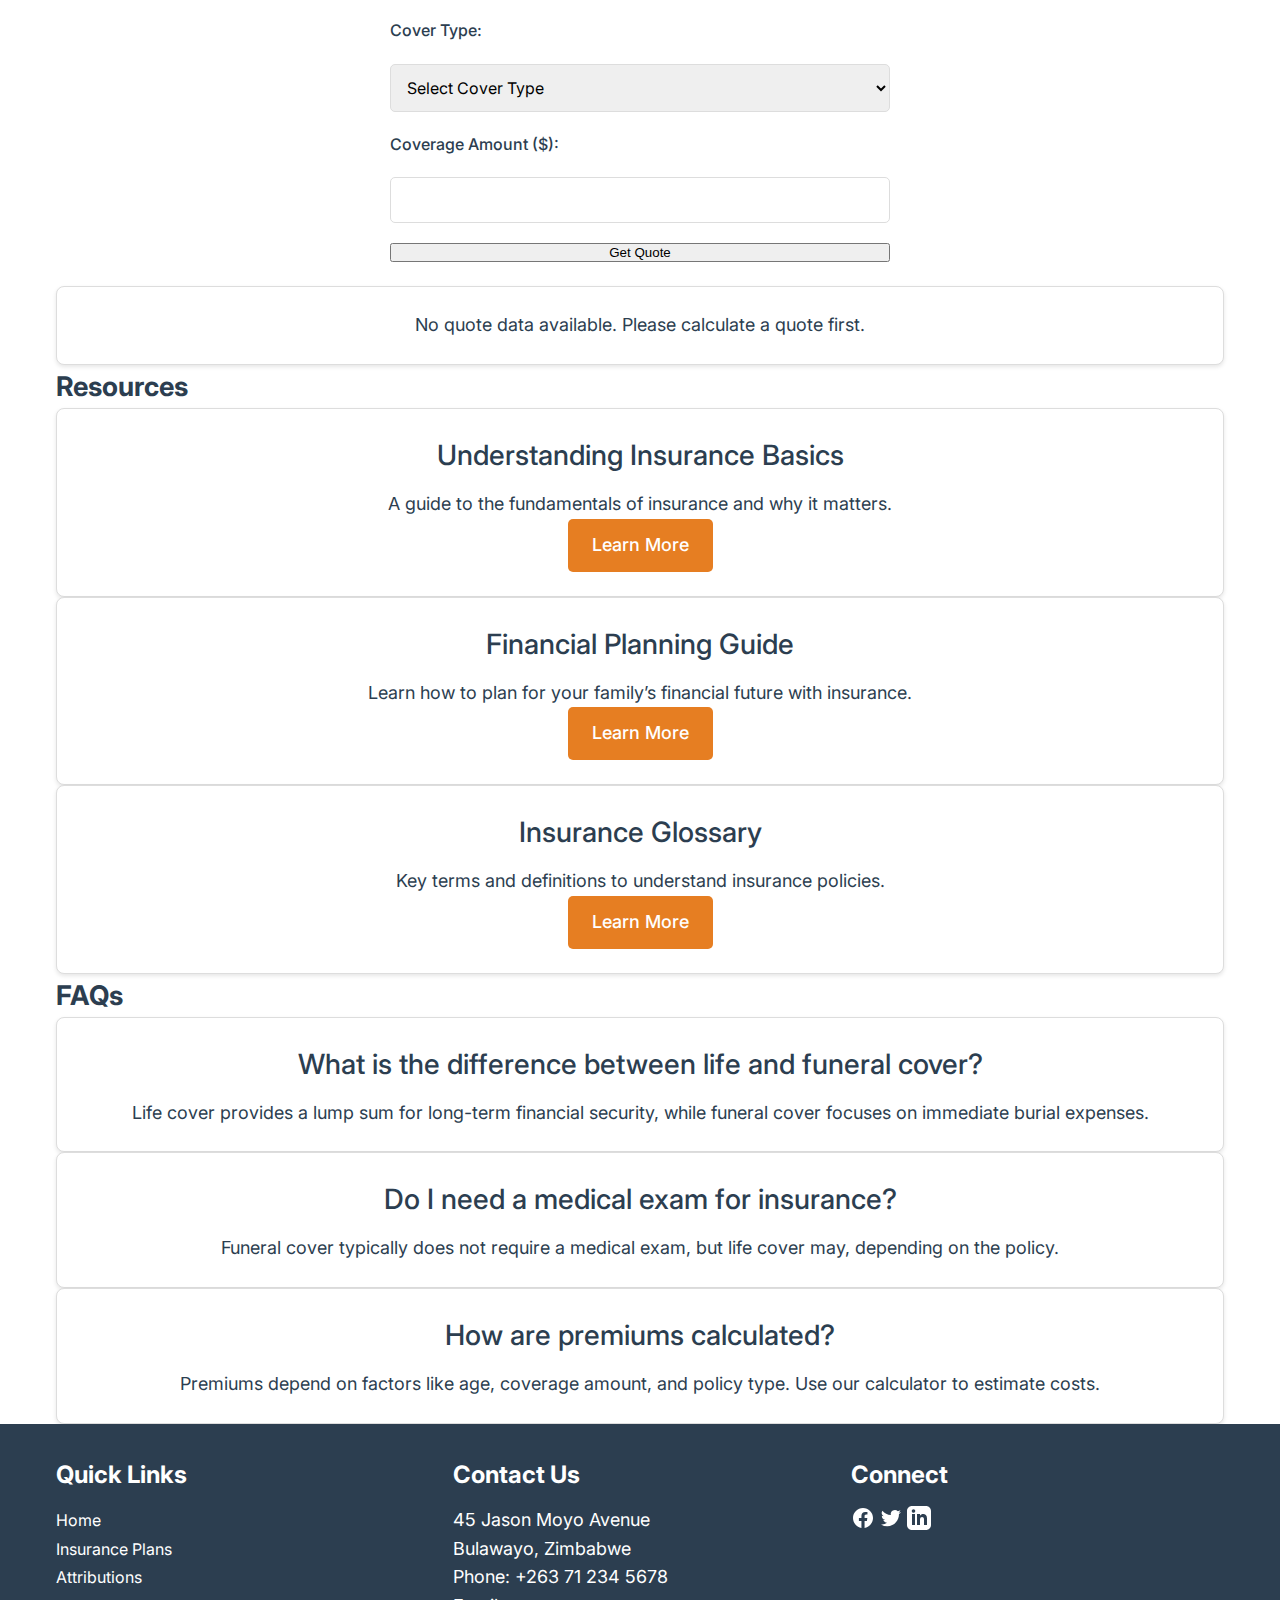
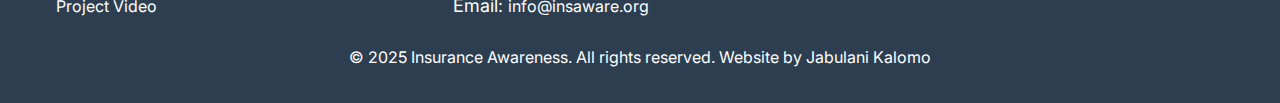
<file: project/accidental.html>
<!DOCTYPE html>
<html lang="en">

<head>
    <meta charset="UTF-8">
    <meta name="viewport" content="width=device-width, initial-scale=1.0">
    <meta name="description"
        content="View accidental, funeral, and life insurance plans, compare options, and get a quote.">
    <meta name="author" content="Jabulani Kalomo">
    <meta property="og:title" content="Insurance Plans">
    <meta property="og:description"
        content="Compare accidental, funeral, and life insurance plans. Get a personalized quote and explore resources.">
    <meta property="og:type" content="website">
    <meta property="og:url" content="https://yourusername.github.io/wdd231/final/accidental.html">
    <meta property="og:image" content="https://yourusername.github.io/wdd231/final/images/og-image.jpg">
    <title>Insurance Plans</title>
    <link rel="icon" href="images/favicon.ico">
    <link rel="stylesheet" href="styles/base.css">
    <link rel="stylesheet" href="styles/small.css">
    <link rel="stylesheet" href="styles/large.css">
    <link href="https://fonts.googleapis.com/css2?family=Inter:wght@400;500;700&display=swap" rel="stylesheet">
</head>

<body>
    <header>
        <div class="container">
            <div class="logo">Insurance Awareness</div>
            <button class="hamburger" aria-label="Toggle navigation">☰</button>
            <nav class="nav-menu">
                <ul>
                    <li><a href="index.html">Home</a></li>
                    <li><a href="accidental.html" class="active">Insurance Plans</a></li>
                    <li><a href="attributions.html">Attributions</a></li>
                </ul>
            </nav>
        </div>
    </header>
    <main>
        <h1>Insurance Plans</h1>
        <section class="insurance-types">
            <div class="container">
                <h2>Accidental, Funeral, and Life Cover</h2>
                <div id="accidental-cards"></div>
            </div>
        </section>
        <section class="funeral-life">
            <div class="container">
                <h2>Funeral and Life Cover Comparison</h2>
                <div id="funeral-life-cards"></div>
                <table id="comparison-table">
                    <thead>
                        <tr>
                            <th>Feature</th>
                            <th>Funeral Cover Basic</th>
                            <th>Life Cover Standard</th>
                        </tr>
                    </thead>
                    <tbody id="comparison-table-body"></tbody>
                </table>
            </div>
        </section>
        <section class="quote-form">
            <div class="container">
                <h2>Calculate Your Premium</h2>
                <form id="quote-form">
                    <label for="age">Age:</label>
                    <input type="number" id="age" name="age" required>
                    <label for="cover-type">Cover Type:</label>
                    <select id="cover-type" name="cover-type" required>
                        <option value="" disabled selected>Select Cover Type</option>
                        <option value="funeral">Funeral</option>
                        <option value="life">Life</option>
                        <option value="accidental">Accidental</option>
                    </select>
                    <label for="coverage-amount">Coverage Amount ($):</label>
                    <input type="number" id="coverage-amount" name="coverage-amount" required>
                    <button type="submit">Get Quote</button>
                </form>
                <div id="quote-result"></div>
            </div>
        </section>
        <section class="resources">
            <div class="container">
                <h2>Resources</h2>
                <div id="resources-list"></div>
            </div>
        </section>
        <section class="faqs">
            <div class="container">
                <h2>FAQs</h2>
                <div id="faqs-list"></div>
            </div>
        </section>
        <div class="modal" id="insurance-modal">
            <div class="modal-content">
                <button class="close-modal" aria-label="Close modal">&times;</button>
                <div id="modal-content"></div>
            </div>
        </div>
    </main>
    <footer>
        <div class="container">
            <div class="footer-content">
                <section class="footer-section" aria-labelledby="links-heading">
                    <h3 id="links-heading" class="footer-heading">Quick Links</h3>
                    <ul>
                        <li><a href="index.html">Home</a></li>
                        <li><a href="accidental.html" class="active">Insurance Plans</a></li>
                        <li><a href="attributions.html">Attributions</a></li>
                        <li><a href="https://youtube.com/watch?v=your-video-id" target="_blank"
                                aria-label="Project demonstration video">Project Video</a></li>
                    </ul>
                </section>
                <section class="footer-section" aria-labelledby="contact-heading">
                    <h3 id="contact-heading" class="footer-heading">Contact Us</h3>
                    <p>45 Jason Moyo Avenue<br>Bulawayo, Zimbabwe</p>
                    <p>Phone: +263 71 234 5678</p>
                    <p>Email: <a href="mailto:info@insaware.org">info@insaware.org</a></p>
                </section>
                <section class="footer-section" aria-labelledby="connect-heading" aria-label="Social Media Links">
                    <h3 id="connect-heading" class="footer-heading">Connect</h3>
                    <div class="social-links">
                        <a href="https://facebook.com/insuranceawareness" aria-label="Facebook" target="_blank"
                            rel="noopener noreferrer">
                            <svg class="social-icon" width="24" height="24" viewBox="0 0 24 24" aria-hidden="true">
                                <path
                                    d="M22 12c0-5.523-4.477-10-10-10S2 6.477 2 12c0 4.991 3.657 9.128 8.438 9.878v-6.987h-2.54V12h2.54V9.797c0-2.506 1.492-3.89 3.777-3.89 1.094 0 2.238.195 2.238.195v2.46h-1.26c-1.243 0-1.63.771-1.63 1.562V12h2.773l-.443 2.89h-2.33v6.988C18.343 21.128 22 16.991 22 12z"
                                    fill="currentColor" />
                            </svg>
                        </a>
                        <a href="https://twitter.com/insuranceawareness" aria-label="Twitter" target="_blank"
                            rel="noopener noreferrer">
                            <svg class="social-icon" width="24" height="24" viewBox="0 0 24 24" aria-hidden="true">
                                <path
                                    d="M8.29 20.251c7.547 0 11.675-6.253 11.675-11.675 0-.178 0-.355-.012-.53A8.348 8.348 0 0022 5.92a8.19 8.19 0 01-2.357.646 4.118 4.118 0 001.804-2.27 8.224 8.224 0 01-2.605.996 4.107 4.107 0 00-6.993 3.743 11.65 11.65 0 01-8.457-4.287 4.106 4.106 0 001.27 5.477A4.072 4.072 0 012.8 9.713v.052a4.105 4.105 0 003.292 4.022 4.095 4.095 0 01-1.853.07 4.108 4.108 0 003.834 2.85A8.233 8.233 0 012 18.407a11.616 11.616 0 006.29 1.84"
                                    fill="currentColor" />
                            </svg>
                        </a>
                        <a href="https://linkedin.com/company/insuranceawareness" aria-label="LinkedIn" target="_blank"
                            rel="noopener noreferrer">
                            <svg class="social-icon" width="24" height="24" viewBox="0 0 24 24" aria-hidden="true">
                                <path
                                    d="M19 0h-14c-2.761 0-5 2.239-5 5v14c0 2.761 2.239 5 5 5h14c2.762 0 5-2.239 5-5v-14c0-2.761-2.238-5-5-5zm-11 19h-3v-11h3v11zm-1.5-12.268c-.966 0-1.75-.79-1.75-1.764s.784-1.764 1.75-1.764 1.75.79 1.75 1.764-.783 1.764-1.75 1.764zm13.5 12.268h-3v-5.604c0-3.368-4-3.113-4 0v5.604h-3v-11h3v1.765c1.396-2.586 7-2.777 7 2.476v6.759z"
                                    fill="currentColor" />
                            </svg>
                        </a>
                    </div>
                </section>
            </div>
            <p class="footer-bottom">&copy; 2025 Insurance Awareness. All rights reserved. Website by Jabulani Kalomo
            </p>
        </div>
    </footer>
    <script type="module" src="scripts/accidental.js"></script>
    <script type="module" src="scripts/funeral-life.js"></script>
    <script type="module" src="scripts/quote-result.js"></script>
</body>

</html>
</file>
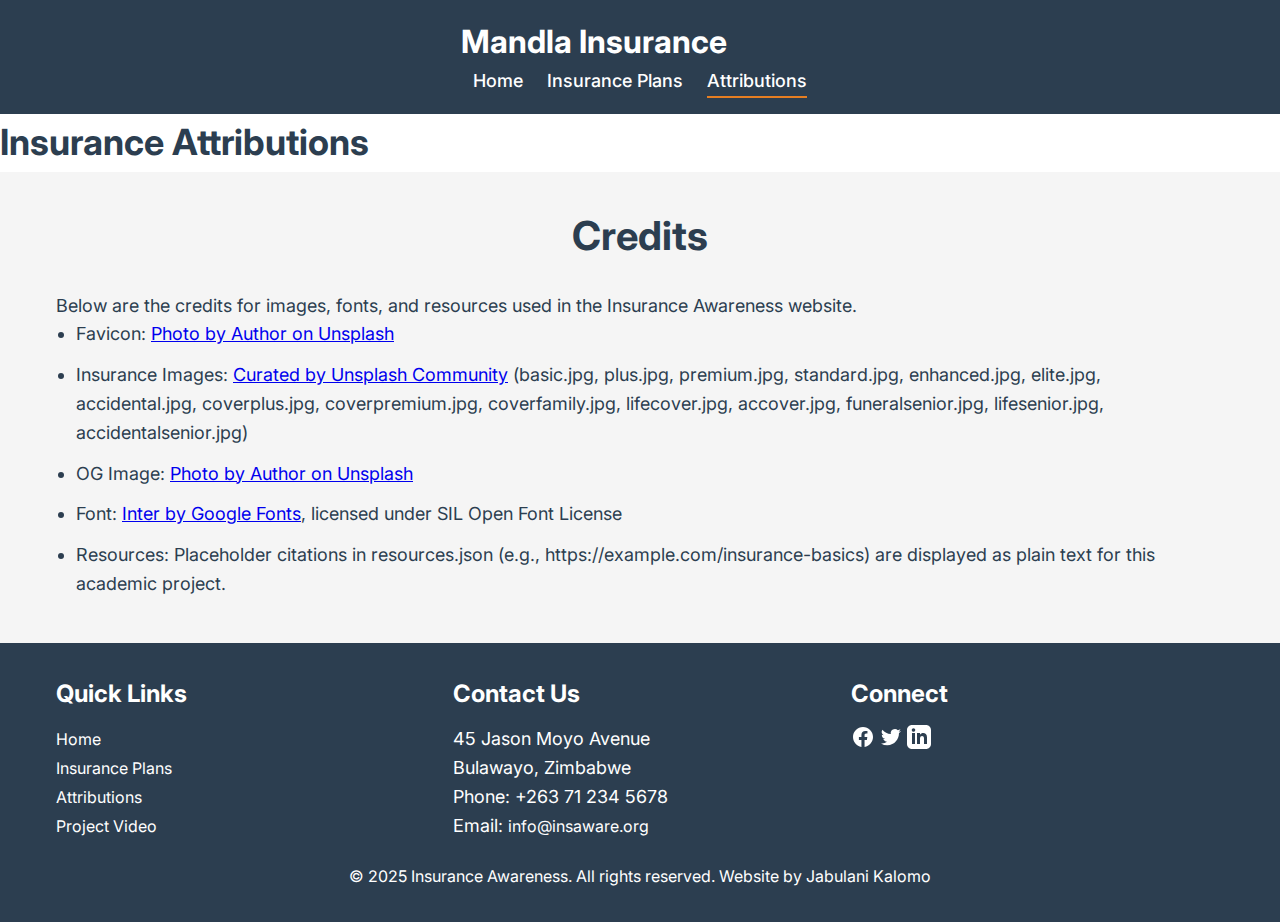
<file: project/attributions.html>
<!DOCTYPE html>
<html lang="en">

<head>
    <meta charset="UTF-8">
    <meta name="viewport" content="width=device-width, initial-scale=1.0">
    <meta name="description" content="Credits for images, fonts, and resources used in Insurance Awareness.">
    <meta name="author" content="Jabulani Kalomo">
    <meta property="og:title" content="Insurance Awareness Attributions">
    <meta property="og:description"
        content="View credits for images, fonts, and resources used in the Insurance Awareness website.">
    <meta property="og:type" content="website">
    <meta property="og:url" content="https://yourusername.github.io/wdd231/final/attributions.html">
    <meta property="og:image" content="https://yourusername.github.io/wdd231/final/images/og-image.jpg">
    <title>Insurance Awareness Attributions</title>
    <link rel="icon" href="images/favicon.ico">
    <link rel="stylesheet" href="styles/base.css">
    <link rel="stylesheet" href="styles/small.css">
    <link rel="stylesheet" href="styles/large.css">
    <link href="https://fonts.googleapis.com/css2?family=Inter:wght@400;500;700&display=swap" rel="stylesheet">
</head>

<body>
    <header>
        <div class="container">
            <h1>Mandla Insurance</h1>
            <button class="hamburger" aria-label="Toggle navigation">☰</button>
            <nav class="nav-menu">
                <ul>
                    <li><a href="index.html">Home</a></li>
                    <li><a href="accidental.html">Insurance Plans</a></li>
                    <li><a href="attributions.html" class="active">Attributions</a></li>
                </ul>
            </nav>
        </div>
    </header>
    <main>
        <h1>Insurance Attributions</h1>
        <section class="attributions">
            <div class="container">
                <h2>Credits</h2>
                <p>Below are the credits for images, fonts, and resources used in the Insurance Awareness website.</p>
                <ul>
                    <li>Favicon: <a href="https://unsplash.com/photos/your-favicon-id" target="_blank">Photo by Author
                            on Unsplash</a></li>
                    <li>Insurance Images: <a href="https://unsplash.com/collections/your-collection-id"
                            target="_blank">Curated by Unsplash Community</a> (basic.jpg, plus.jpg, premium.jpg,
                        standard.jpg, enhanced.jpg, elite.jpg, accidental.jpg, coverplus.jpg, coverpremium.jpg,
                        coverfamily.jpg, lifecover.jpg, accover.jpg, funeralsenior.jpg, lifesenior.jpg,
                        accidentalsenior.jpg)</li>
                    <li>OG Image: <a href="https://unsplash.com/photos/your-og-image-id" target="_blank">Photo by Author
                            on Unsplash</a></li>
                    <li>Font: <a href="https://fonts.google.com/specimen/Inter" target="_blank">Inter by Google
                            Fonts</a>, licensed under SIL Open Font License</li>
                    <li>Resources: Placeholder citations in resources.json (e.g., https://example.com/insurance-basics)
                        are displayed as plain text for this academic project.</li>
                </ul>
            </div>
        </section>
    </main>
    <footer>
        <div class="container">
            <div class="footer-content">
                <section class="footer-section" aria-labelledby="links-heading">
                    <h3 id="links-heading" class="footer-heading">Quick Links</h3>
                    <ul>
                        <li><a href="index.html">Home</a></li>
                        <li><a href="accidental.html">Insurance Plans</a></li>
                        <li><a href="attributions.html" class="active">Attributions</a></li>
                        <li><a href="https://youtube.com/watch?v=your-video-id" target="_blank"
                                aria-label="Project demonstration video">Project Video</a></li>
                    </ul>
                </section>
                <section class="footer-section" aria-labelledby="contact-heading">
                    <h3 id="contact-heading" class="footer-heading">Contact Us</h3>
                    <p>45 Jason Moyo Avenue<br>Bulawayo, Zimbabwe</p>
                    <p>Phone: +263 71 234 5678</p>
                    <p>Email: <a href="mailto:info@insaware.org">info@insaware.org</a></p>
                </section>
                <section class="footer-section" aria-labelledby="connect-heading" aria-label="Social Media Links">
                    <h3 id="connect-heading" class="footer-heading">Connect</h3>
                    <div class="social-links">
                        <a href="https://facebook.com/insuranceawareness" aria-label="Facebook" target="_blank"
                            rel="noopener noreferrer">
                            <svg class="social-icon" width="24" height="24" viewBox="0 0 24 24" aria-hidden="true">
                                <path
                                    d="M22 12c0-5.523-4.477-10-10-10S2 6.477 2 12c0 4.991 3.657 9.128 8.438 9.878v-6.987h-2.54V12h2.54V9.797c0-2.506 1.492-3.89 3.777-3.89 1.094 0 2.238.195 2.238.195v2.46h-1.26c-1.243 0-1.63.771-1.63 1.562V12h2.773l-.443 2.89h-2.33v6.988C18.343 21.128 22 16.991 22 12z"
                                    fill="currentColor" />
                            </svg>
                        </a>
                        <a href="https://twitter.com/insuranceawareness" aria-label="Twitter" target="_blank"
                            rel="noopener noreferrer">
                            <svg class="social-icon" width="24" height="24" viewBox="0 0 24 24" aria-hidden="true">
                                <path
                                    d="M8.29 20.251c7.547 0 11.675-6.253 11.675-11.675 0-.178 0-.355-.012-.53A8.348 8.348 0 0022 5.92a8.19 8.19 0 01-2.357.646 4.118 4.118 0 001.804-2.27 8.224 8.224 0 01-2.605.996 4.107 4.107 0 00-6.993 3.743 11.65 11.65 0 01-8.457-4.287 4.106 4.106 0 001.27 5.477A4.072 4.072 0 012.8 9.713v.052a4.105 4.105 0 003.292 4.022 4.095 4.095 0 01-1.853.07 4.108 4.108 0 003.834 2.85A8.233 8.233 0 012 18.407a11.616 11.616 0 006.29 1.84"
                                    fill="currentColor" />
                            </svg>
                        </a>
                        <a href="https://linkedin.com/company/insuranceawareness" aria-label="LinkedIn" target="_blank"
                            rel="noopener noreferrer">
                            <svg class="social-icon" width="24" height="24" viewBox="0 0 24 24" aria-hidden="true">
                                <path
                                    d="M19 0h-14c-2.761 0-5 2.239-5 5v14c0 2.761 2.239 5 5 5h14c2.762 0 5-2.239 5-5v-14c0-2.761-2.238-5-5-5zm-11 19h-3v-11h3v11zm-1.5-12.268c-.966 0-1.75-.79-1.75-1.764s.784-1.764 1.75-1.764 1.75.79 1.75 1.764-.783 1.764-1.75 1.764zm13.5 12.268h-3v-5.604c0-3.368-4-3.113-4 0v5.604h-3v-11h3v1.765c1.396-2.586 7-2.777 7 2.476v6.759z"
                                    fill="currentColor" />
                            </svg>
                        </a>
                    </div>
                </section>
            </div>
            <p class="footer-bottom">&copy; 2025 Insurance Awareness. All rights reserved. Website by Jabulani Kalomo
            </p>
        </div>
    </footer>
    <script type="module" src="scripts/main.js"></script>
</body>

</html>
</file>
<file: project/styles/base.css>
* {
    margin: 0;
    padding: 0;
    box-sizing: border-box;
}

body {
    font-family: 'Inter', sans-serif;
    font-weight: 400;
    line-height: 1.6;
    color: #2c3e50;
    background: #fff;
    overflow-x: hidden;
}

.container {
    max-width: 1200px;
    margin: 0 auto;
    padding: 0 16px;
}

header {
    background: #2c3e50;
    color: white;
    padding: 1rem 0;
    position: relative;
}

header h1 {
    font-weight: 700;
}

.nav-menu ul {
    list-style: none;
}

.nav-menu li {
    padding: 0.5rem 1rem;
}

.nav-menu a {
    color: white;
    text-decoration: none;
    font-weight: 500;
    display: block;
}

.nav-menu a.active,
.nav-menu a:hover {
    border-bottom: 2px solid #e67e22;
}

.hamburger {
    background: none;
    border: none;
    color: white;
    font-size: 1.5rem;
    cursor: pointer;
    position: absolute;
    top: 1rem;
    right: 1rem;
}

.hero,
.funeral-life,
.accidental,
.quote-result,
.attributions {
    background: #f5f5f5;
    padding: 2rem 0;
    min-height: 50vh;
}

.hero h2,
.funeral-life h2,
.accidental h2,
.quote-result h2,
.attributions h2 {
    font-weight: 700;
    text-align: center;
    margin-bottom: 1.5rem;
}

.cta-button {
    background: #e67e22;
    color: white;
    padding: 0.75rem 1.5rem;
    text-decoration: none;
    border-radius: 5px;
    font-weight: 500;
    display: inline-block;
    border: none;
    cursor: pointer;
    text-align: center;
    transition: background 0.3s;
}

.cta-button:hover {
    background: #c0392b;
}

.insurance-types,
.funeral-life,
.accidental,
.attributions {
    padding: 2rem 0;
}

.insurance-types h2,
.funeral-life h3,
.accidental h3 {
    font-weight: 700;
    text-align: center;
    margin-bottom: 1.5rem;
}

.cards {
    display: grid;
    gap: 1.5rem;
    margin: 1.5rem 0;
}

.card {
    background: white;
    border: 1px solid #ddd;
    border-radius: 8px;
    padding: 1.5rem;
    text-align: center;
    cursor: pointer;
    box-shadow: 0 2px 4px rgba(0, 0, 0, 0.1);
    transition: transform 0.2s;
}

.card:hover {
    transform: translateY(-5px);
}

.card img {
    max-width: 100%;
    height: auto;
    border-radius: 8px;
    margin-bottom: 1rem;
}

.card h3 {
    font-weight: 500;
    margin-bottom: 0.75rem;
}

.comparison-table {
    width: 100%;
    border-collapse: collapse;
    margin: 1.5rem 0;
}

.comparison-table th,
.comparison-table td {
    border: 1px solid #ddd;
    text-align: left;
}

.comparison-table th {
    background: #2c3e50;
    color: white;
    font-weight: 700;
}

form {
    display: flex;
    flex-direction: column;
    gap: 1.25rem;
    margin: 1.5rem auto;
}

form label {
    font-weight: 500;
}

form input,
form select {
    padding: 0.75rem;
    border: 1px solid #ddd;
    border-radius: 5px;
    font-family: 'Inter', sans-serif;
}

footer {
    background: #2c3e50;
    color: white;
    padding: 2rem 0;
}

.footer-content {
    display: grid;
    gap: 1.5rem;
}

.footer-section h3 {
    font-weight: 700;
    margin-bottom: 0.75rem;
}

.footer-section ul {
    list-style: none;
}

.footer-section a {
    color: white;
    text-decoration: none;
}

.footer-section a:hover {
    color: #e67e22;
}

.social-links img {
    width: 24px;
    margin-right: 0.75rem;
}

.footer-bottom {
    text-align: center;
    margin-top: 1.5rem;
}

.modal {
    display: none;
    position: fixed;
    top: 0;
    left: 0;
    width: 100%;
    height: 100%;
    background: rgba(0, 0, 0, 0.5);
    justify-content: center;
    align-items: center;
    z-index: 1000;
}

.modal.active {
    display: flex;
}

.modal-content {
    background: white;
    padding: 2rem;
    border-radius: 8px;
    width: 90%;
    max-height: 80vh;
    overflow-y: auto;
}

.close-modal {
    background: #e67e22;
    color: white;
    border: none;
    padding: 0.75rem 1.5rem;
    border-radius: 5px;
    cursor: pointer;
    transition: background 0.3s;
}

.close-modal:hover {
    background: #c0392b;
}

.attributions ul {
    list-style: disc;
    padding-left: 20px;
}

.attributions li {
    margin-bottom: 0.75rem;
}
</file>
<file: project/styles/small.css>
@media (min-width: 320px) {
    body {
        font-size: 16px;
    }

    header h1 {
        font-size: 1.25rem;
    }

    .nav-menu {
        display: none;
    }

    .nav-menu.active {
        display: block;
        position: absolute;
        top: 100%;
        left: 0;
        width: 100%;
        background: #2c3e50;
        z-index: 1000;
    }

    .hero h2,
    .funeral-life h2,
    .accidental h2,
    .quote-result h2,
    .attributions h2 {
        font-size: 1.75rem;
    }

    .insurance-types h2,
    .funeral-life h3,
    .accidental h3 {
        font-size: 1.5rem;
    }

    .cards {
        grid-template-columns: 1fr;
    }

    .card h3 {
        font-size: 1.25rem;
    }

    .card p {
        font-size: 0.875rem;
    }

    .comparison-table th,
    .comparison-table td {
        padding: 0.5rem;
        font-size: 0.75rem;
    }

    form {
        max-width: 300px;
    }

    form label {
        font-size: 0.875rem;
    }

    form input,
    form select {
        font-size: 0.875rem;
    }

    .footer-content {
        grid-template-columns: 1fr;
    }

    .footer-section h3 {
        font-size: 1.25rem;
    }

    .footer-section a,
    .footer-bottom {
        font-size: 0.875rem;
    }

    .modal-content {
        max-width: 300px;
    }

    .modal-content h3 {
        font-size: 1.25rem;
    }

    .modal-content p {
        font-size: 0.875rem;
    }

    .close-modal {
        font-size: 0.875rem;
    }
}
</file>
<file: project/styles/large.css>
@media (min-width: 641px) {
    body {
        font-size: 16px;
    }

    header {
        display: flex;
        align-items: center;
        justify-content: space-between;
    }

    header h1 {
        font-size: 1.75rem;
    }

    .hamburger {
        display: none;
    }

    .nav-menu {
        display: block;
        position: static;
        background: none;
    }

    .nav-menu ul {
        display: flex;
        flex-wrap: wrap;
    }

    .nav-menu li {
        padding: 0 0.75rem;
    }

    .hero h2,
    .funeral-life h2,
    .accidental h2,
    .quote-result h2,
    .attributions h2 {
        font-size: 2rem;
    }

    .insurance-types h2,
    .funeral-life h3,
    .accidental h3 {
        font-size: 1.75rem;
    }

    .cards {
        grid-template-columns: repeat(2, 1fr);
    }

    .card h3 {
        font-size: 1.5rem;
    }

    .card p {
        font-size: 1rem;
    }

    .comparison-table th,
    .comparison-table td {
        padding: 0.75rem;
        font-size: 0.875rem;
    }

    form {
        max-width: 500px;
    }

    form label {
        font-size: 1rem;
    }

    form input,
    form select {
        font-size: 1rem;
    }

    .footer-content {
        grid-template-columns: repeat(2, 1fr);
    }

    .footer-section h3 {
        font-size: 1.5rem;
    }

    .footer-section a,
    .footer-bottom {
        font-size: 1rem;
    }

    .modal-content {
        max-width: 400px;
    }

    .modal-content h3 {
        font-size: 1.5rem;
    }

    .modal-content p {
        font-size: 1rem;
    }
}

@media (min-width: 1025px) {
    body {
        font-size: 18px;
    }

    header h1 {
        font-size: 2rem;
    }

    .hero h2,
    .funeral-life h2,
    .accidental h2,
    .quote-result h2,
    .attributions h2 {
        font-size: 2.5rem;
    }

    .insurance-types h2,
    .funeral-life h3,
    .accidental h3 {
        font-size: 2rem;
    }

    .cards {
        grid-template-columns: repeat(3, 1fr);
    }

    .card h3 {
        font-size: 1.75rem;
    }

    .card p {
        font-size: 1.125rem;
    }

    .comparison-table th,
    .comparison-table td {
        padding: 1rem;
        font-size: 1rem;
    }

    .footer-content {
        grid-template-columns: repeat(3, 1fr);
    }

    .modal-content {
        max-width: 500px;
    }

    .modal-content h3 {
        font-size: 1.75rem;
    }

    .modal-content p {
        font-size: 1.125rem;
    }
}
</file>
<file: chamber/styles/base.css>
/* base.css - Core styles for all screen sizes */
:root {
    --primary: #1e40af;
    /* Darker blue for professionalism */
    --secondary: #1f2937;
    /* Darker gray for contrast */
    --accent: #d97706;
    /* Softer amber for warmth */
    --success: #15803d;
    /* Muted green for CTAs */
    --light: #ffffff;
    --dark: #111827;
    --gray: #4b5563;
    --highlight: #fef3c7;
    --weather-bg: linear-gradient(135deg, #bfdbfe, #dbeafe);
    /* Gradient for weather section */
    --directory-bg: #fefce8;
    --shadow: 0 2px 6px rgba(0, 0, 0, 0.1);
    --glow-shadow: 0 0 8px rgba(21, 128, 61, 0.4);
    --focus-outline: 2px solid #d97706;
    --transition: all 0.15s ease;
    --border-radius: 8px;
    --spacing-unit: 1rem;
}

* {
    box-sizing: border-box;
}

body {
    font-family: 'Inter', 'Arial', sans-serif;
    line-height: 1.6;
    background-color: var(--light);
    color: var(--dark);
    margin: 0;
    padding: 0;
    min-height: 100vh;
    display: flex;
    flex-direction: column;
}

h1,
h2,
h3,
h4 {
    font-family: 'Inter', sans-serif;
    color: var(--primary);
    margin: 0 0 0.5rem;
    font-weight: 700;
}

h1 {
    font-size: clamp(2.5rem, 7vw, 3.5rem);
    font-weight: 700;
}

h2 {
    font-size: clamp(1.75rem, 5vw, 2.5rem);
    font-weight: 600;
}

h3 {
    font-size: clamp(1.25rem, 4vw, 1.75rem);
}

a {
    color: var(--primary);
    text-decoration: none;
    transition: var(--transition);
}

a:hover,
a:focus {
    color: var(--accent);
}

.btn {
    display: inline-flex;
    align-items: center;
    justify-content: center;
    padding: 0.75rem 1.5rem;
    border-radius: var(--border-radius);
    font-family: 'Inter', sans-serif;
    font-weight: 600;
    font-size: clamp(0.9rem, 2.5vw, 1rem);
    text-transform: uppercase;
    text-align: center;
    cursor: pointer;
    transition: var(--transition);
}

.btn-icon {
    margin-right: 0.5rem;
    fill: currentColor;
}

.btn-primary {
    background: var(--primary);
    color: #ffffff;
    border: none;
    box-shadow: var(--shadow);
}

.btn-secondary {
    background: transparent;
    border: 1px solid var(--primary);
    color: var(--primary);
    box-shadow: var(--shadow);
}

.btn-success {
    background: var(--success);
    color: #ffffff;
    border: none;
    box-shadow: var(--shadow);
}

.btn:hover,
.btn:focus {
    transform: translateY(-2px);
    box-shadow: var(--glow-shadow);
}

.btn-primary:hover,
.btn-primary:focus {
    background: #1e3a8a;
}

.btn-secondary:hover,
.btn-secondary:focus {
    background: var(--primary);
    color: #ffffff;
    border: none;
}

.btn-success:hover,
.btn-success:focus {
    background: #166534;
}

.btn:focus {
    outline: var(--focus-outline);
    outline-offset: 2px;
}

.btn.cta.pulse {
    animation: pulse 2.5s infinite ease-in-out;
}

@keyframes pulse {
    0% {
        transform: scale(1);
        box-shadow: var(--shadow);
    }

    50% {
        transform: scale(1.05);
        box-shadow: var(--glow-shadow);
    }

    100% {
        transform: scale(1);
        box-shadow: var(--shadow);
    }
}

.visually-hidden {
    position: absolute;
    width: 1px;
    height: 1px;
    padding: 0;
    margin: -1px;
    overflow: hidden;
    clip: rect(0, 0, 0, 0);
    border: 0;
}

.skip-link {
    position: absolute;
    top: -40px;
    left: 0;
    background: var(--primary);
    color: #ffffff;
    padding: 0.5rem 1rem;
    z-index: 1000;
    font-weight: 600;
}

.skip-link:focus {
    top: 0;
    outline: var(--focus-outline);
}
</file>
<file: chamber/styles/small.css>
/* ===== MOBILE-FIRST STYLES ===== */
:root {
    /* Updated Color Palette */
    --primary: #002855;
    /* Header/Footer */
    --secondary: #0056b3;
    /* Buttons/Nav (brighter blue) */
    --secondary-dark: #004080;
    /* Hover state */
    --accent: #ffc107;
    /* Gold accents */
    --light: #f8f9fa;
    /* Background */
    --dark: #121212;
    /* Text */
    --white: #ffffff;
    --footer-link-hover: #80d8ff;
    --shadow: 0 2px 5px rgba(0, 0, 0, 0.1);
}

/* Base Styles */
body {
    font-family: 'Roboto', sans-serif;
    line-height: 1.6;
    background-color: var(--light);
    color: var(--dark);
    margin: 0;
    padding: 0;
    min-height: 100vh;
    display: flex;
    flex-direction: column;
}

/* Header */
header {
    display: flex;
    align-items: center;
    justify-content: space-between;
    padding: 1rem;
    background-color: var(--primary);
    color: var(--white);
    box-shadow: var(--shadow);
}

.logo {
    width: 60px;
    height: auto;
}

.site-name {
    font-family: 'Lato', sans-serif;
    font-size: 1.25rem;
    font-weight: 700;
}

#menu {
    font-size: 1.8rem;
    background: none;
    border: none;
    color: var(--white);
    cursor: pointer;
    transition: transform 0.2s;
}

#menu:hover {
    transform: scale(1.1);
}

/* Navigation */
nav {
    display: none;
    background-color: var(--secondary);
    padding: 1rem;
}

nav.show {
    display: block;
}

nav ul {
    list-style: none;
    margin: 0;
    padding: 0;
}

nav a {
    color: var(--white);
    padding: 0.75rem;
    border-radius: 4px;
    transition: all 0.3s;
    text-decoration: none;
    display: block;
    font-weight: 500;
}

nav a:hover {
    background-color: var(--secondary-dark);
    transform: translateX(5px);
}

/* Main Content */
main {
    flex: 1;
    padding: 1.5rem;
}

h1,
h2,
h3 {
    font-family: 'Lato', sans-serif;
    margin-bottom: 1rem;
}

h1 {
    font-size: 2rem;
    color: var(--primary);
}

/* Buttons - Updated with Vibrant Colors */
.view-options {
    display: flex;
    gap: 1rem;
    margin-bottom: 2rem;
}

.view-options button {
    padding: 0.75rem 1.5rem;
    background-color: var(--secondary);
    color: var(--white);
    border: none;
    border-radius: 6px;
    font-weight: 600;
    font-size: 1rem;
    cursor: pointer;
    transition: all 0.2s ease-out;
    box-shadow: var(--shadow);
}

.view-options button.active {
    background-color: var(--primary);
    transform: translateY(-2px);
    box-shadow: 0 4px 8px rgba(0, 0, 0, 0.2);
}

.view-options button:hover {
    background-color: var(--secondary-dark);
    transform: translateY(-2px);
    box-shadow: 0 4px 8px rgba(0, 0, 0, 0.2);
}

/* Member Cards */
.member-card {
    background: var(--white);
    border-radius: 10px;
    overflow: hidden;
    margin-bottom: 1.5rem;
    box-shadow: var(--shadow);
    transition: transform 0.3s;
}

.member-card:hover {
    transform: translateY(-5px);
}

.member-card img {
    width: 100%;
    max-width: 150px;
    height: auto;
    margin: 1.5rem auto;
    display: block;
}

.member-content {
    padding: 1.5rem;
}

.member-content h3 {
    font-size: 1.25rem;
    margin-bottom: 0.75rem;
}

.member-content p {
    margin-bottom: 0.75rem;
}

.member-content a {
    color: var(--secondary);
    text-decoration: underline;
    transition: color 0.3s;
}

.member-content a:hover {
    color: var(--secondary-dark);
}

/* Footer */
footer {
    background-color: var(--primary);
    color: var(--white);
    text-align: center;
    padding: 2rem;
    margin-top: 3rem;
}

.social-links {
    display: flex;
    justify-content: center;
    gap: 1.5rem;
    margin-bottom: 1.5rem;
}

.social-links a {
    color: var(--white);
    text-decoration: none;
    transition: color 0.3s;
    font-size: 1.1rem;
}

.social-links a:hover {
    color: var(--footer-link-hover);
    text-decoration: underline;
}

/* Responsive Views */
.grid-view {
    display: grid;
    grid-template-columns: 1fr;
    gap: 1.5rem;
}

.list-view .member-card {
    display: flex;
    align-items: center;
}

.list-view .member-card img {
    margin: 1.5rem;
    border-right: 1px solid #ddd;
    padding-right: 1.5rem;
}

@media (min-width: 600px) {
    .grid-view {
        grid-template-columns: repeat(2, 1fr);
    }

    nav ul {
        display: flex;
        gap: 1rem;
    }

    nav a {
        padding: 0.5rem 1rem;
    }
}

@media (min-width: 900px) {
    #menu {
        display: none;
    }

    nav {
        display: flex;
        justify-content: center;
    }

    .grid-view {
        grid-template-columns: repeat(3, 1fr);
    }
}

@media (min-width: 1200px) {
    .grid-view {
        grid-template-columns: repeat(4, 1fr);
    }
}
</file>
<file: chamber/styles/large.css>
@media (min-width: 768px) {
    :root {
        --icon-size: 100px;
        --spacing-unit: 1rem;
        --font-size-h2: 1.75rem;
        --font-size-h3: 1.25rem;
        --font-size-body: 1rem;
        --primary: #003A4B;
        --secondary: #A63D03;
        --accent: #D4A017;
        --highlight: #FFFFFF;
        --light: #F8FAFC;
        --gray: #4B5E6A;
        --dark: #1A2526;
        --primary-darken: #002A36;
        --border-radius: 8px;
        --shadow: 0 2px 4px rgba(0, 0, 0, 0.1);
        --glow-shadow: 0 4px 8px rgba(0, 0, 0, 0.2);
    }

    .site-header {
        padding: var(--spacing-unit) 2rem;
        background: linear-gradient(90deg, var(--primary), var(--primary-darken));
        box-shadow: 0 2px 4px rgba(0, 0, 0, 0.2);
        position: sticky;
        top: 0;
        z-index: 1000;
    }

    .header-container {
        display: flex;
        align-items: center;
        justify-content: space-between;
        max-width: 1200px;
        margin: 0 auto;
    }

    .logo-link {
        display: flex;
        align-items: center;
    }

    .logo {
        width: 60px;
        height: 60px;
    }

    .header-text {
        flex-grow: 1;
        margin-left: 1rem;
        color: var(--highlight);
    }

    .site-name {
        font-size: 1.5rem;
        font-weight: 700;
        margin: 0;
    }

    .site-tagline {
        font-size: 1rem;
        margin: 0;
        color: var(--light);
    }

    .nav-list {
        display: flex;
        flex-direction: row;
        gap: 2rem;
        justify-content: center;
        list-style: none;
        margin: 0;
        padding: 0.75rem;
        background: var(--highlight);
        border-radius: 8px;
        box-shadow: inset 0 0 5px rgba(0, 0, 0, 0.1);
    }

    .main-navigation.enabled {
        display: flex !important;
        position: static;
        background: transparent;
        padding: 0;
        box-shadow: none;
    }

    .nav-link {
        font-size: clamp(1rem, 2vw, 1.2rem);
        font-weight: 700;
        color: var(--primary);
        padding: 0.75rem 1.5rem;
        border-radius: 6px;
        text-decoration: none;
        background: var(--light);
        border: 1px solid var(--accent);
        transition: all 0.3s ease;
    }

    .nav-link:hover,
    .nav-link:focus {
        background: var(--secondary);
        color: var(--highlight);
        outline: 3px solid var(--accent);
        box-shadow: 0 0 8px rgba(0, 0, 0, 0.2);
        transform: scale(1.05);
    }

    .nav-link[aria-current="page"] {
        background: var(--accent);
        color: var(--dark);
        border-color: var(--primary);
    }

    .menu-toggle {
        display: none;
    }

    main {
        max-width: 1600px;
        margin: 0 auto;
        padding: 2rem;
        display: grid;
        grid-template-columns: 2fr 1fr;
        gap: calc(var(--spacing-unit) * 2);
    }

    .skip-link {
        position: absolute;
        top: -40px;
        left: 0;
        background: var(--primary);
        color: var(--highlight);
        padding: 0.5rem 1rem;
        z-index: 1000;
    }

    .skip-link:focus {
        top: 0;
    }

    .breadcrumbs {
        grid-column: 1 / -1;
        margin-bottom: var(--spacing-unit);
        font-size: clamp(0.8rem, 2vw, 0.9rem);
        color: var(--gray);
    }

    .breadcrumbs ul {
        list-style: none;
        padding: 0;
        display: flex;
        gap: 0.5rem;
    }

    .breadcrumbs li::after {
        content: ">";
        margin-left: 0.5rem;
    }

    .breadcrumbs li:last-child::after {
        content: "";
    }

    .hero {
        grid-column: 1 / -1;
        position: relative;
        min-height: 450px;
        border-radius: 8px;
        margin-bottom: calc(var(--spacing-unit) * 2);
        overflow: hidden;
    }

    .hero picture {
        width: 100%;
        height: 100%;
        position: absolute;
        top: 0;
        left: 0;
    }

    .hero img {
        width: 100%;
        height: 100%;
        object-fit: cover;
        border-radius: 8px;
    }

    .hero::after {
        content: '';
        position: absolute;
        top: 0;
        left: 0;
        width: 100%;
        height: 100%;
        background: linear-gradient(rgba(0, 58, 75, 0.5), rgba(0, 58, 75, 0.3));
        border-radius: 8px;
    }

    .hero-content {
        position: relative;
        text-align: center;
        padding: 2.5rem;
        color: var(--highlight);
        width: 95%;
        max-width: 1200px;
        text-shadow: 1px 1px 3px rgba(0, 0, 0, 0.6);
        animation: fadeIn 0.7s ease-out;
        z-index: 1;
    }

    .hero h2 {
        font-size: var(--font-size-h2);
        margin: 0 auto 1rem;
        line-height: 1.3;
    }

    .hero-actions {
        display: flex;
        gap: 1.5rem;
        justify-content: center;
    }

    .btn {
        padding: 0.75rem 2rem;
        font-size: clamp(0.9rem, 2vw, 1rem);
        border: 2px solid var(--accent);
        border-radius: 6px;
        transition: all 0.3s ease;
        text-decoration: none;
    }

    .btn-success {
        background: var(--secondary);
        color: var(--highlight);
    }

    .btn-success:hover,
    .btn-success:focus {
        background: #8C3503;
        outline: 3px solid var(--accent);
        box-shadow: 0 0 8px rgba(0, 0, 0, 0.2);
    }

    .btn-secondary {
        background: transparent;
        color: var(--highlight);
    }

    .btn-secondary:hover,
    .btn-secondary:focus {
        background: var(--accent);
        color: var(--dark);
        outline: 3px solid var(--primary);
    }

    .btn-icon {
        margin-right: 0.5rem;
        vertical-align: middle;
    }

    .events,
    .weather,
    .spotlights,
    .why-join,
    .join-form,
    .membership-levels,
    .submission-details {
        padding: 2.5rem;
        margin-bottom: calc(var(--spacing-unit) * 2);
        border-radius: 8px;
        box-shadow: 0 2px 4px rgba(0, 0, 0, 0.2);
        background: var(--light);
        border: 1px solid var(--primary);
        animation: fadeIn 0.7s ease-out;
    }

    .section-title {
        font-size: var(--font-size-h2);
        color: var(--primary);
        margin-bottom: 1rem;
    }

    .events {
        grid-column: 1;
        grid-row: 2;
        display: flex;
        flex-wrap: wrap;
        gap: calc(var(--spacing-unit) * 1.5);
    }

    .weather {
        grid-column: 2;
        grid-row: 2;
        padding: 2.5rem;
    }

    .spotlights {
        grid-column: 1 / -1;
        grid-row: 3;
        padding: 2.5rem;
    }

    .why-join {
        grid-column: 1 / -1;
    }

    .why-join ul {
        display: grid;
        grid-template-columns: repeat(3, 1fr);
        gap: calc(var(--spacing-unit) * 1.5);
        list-style: none;
        padding: 0;
    }

    .why-join li {
        padding: var(--spacing-unit);
        background: var(--light);
        border-radius: 6px;
        box-shadow: 0 1px 3px rgba(0, 0, 0, 0.15);
        transition: all 0.3s ease;
    }

    .why-join li:hover {
        transform: translateY(-2px);
        box-shadow: 0 3px 6px rgba(0, 0, 0, 0.2);
    }

    .event-card,
    .current-weather,
    .forecast-card,
    .spotlight-card,
    .submission-card {
        padding: var(--spacing-unit);
        border-radius: 6px;
        background: var(--light);
        box-shadow: 0 1px 3px rgba(0, 0, 0, 0.15);
        margin-bottom: var(--spacing-unit);
        text-align: center;
        transition: all 0.3s ease;
        border: 1px solid var(--gray);
    }

    .event-card {
        flex: 1;
        max-width: 360px;
    }

    .event-card:hover,
    .forecast-card:hover,
    .spotlight-card:hover {
        transform: translateY(-2px);
        box-shadow: 0 3px 6px rgba(0, 0, 0, 0.2);
    }

    .event-card h3,
    .current-weather h3,
    .forecast-card h3,
    .spotlight-card h3 {
        font-size: var(--font-size-h3);
        color: var(--primary);
        margin-bottom: 0.5rem;
    }

    .forecast-row {
        display: flex;
        flex-direction: row;
        flex-wrap: nowrap;
        overflow-x: auto;
        gap: calc(var(--spacing-unit) * 1.5);
        padding-bottom: 0.5rem;
    }

    .forecast-card {
        flex: 0 0 150px;
        min-width: 150px;
    }

    .forecast-card img {
        max-width: 50px;
        margin: 0 auto 0.5rem;
    }

    .forecast-card time {
        font-size: clamp(0.9rem, 2vw, 1rem);
        font-weight: 600;
        color: var(--primary);
    }

    .forecast-card p {
        font-size: clamp(0.8rem, 2vw, 0.9rem);
        margin: 0.25rem 0;
        color: var(--gray);
    }

    .spotlight-row {
        display: flex;
        flex-direction: row;
        flex-wrap: nowrap;
        overflow-x: auto;
        gap: calc(var(--spacing-unit) * 1.5);
        padding-bottom: 0.5rem;
    }

    .spotlight-card {
        flex: 0 0 280px;
        min-width: 280px;
    }

    .spotlight-card img {
        max-width: 80px;
        margin: 0 auto 0.5rem;
    }

    .directory-main,
    .join-main,
    .thankyou-main {
        grid-column: 1 / -1;
    }

    .page-header {
        text-align: center;
        margin-bottom: calc(var(--spacing-unit) * 2);
        border-bottom: 2px solid var(--primary);
        padding-bottom: 0.75rem;
    }

    .page-header h1 {
        font-size: var(--font-size-h2);
        color: var(--primary);
        margin-bottom: 0.5rem;
    }

    .page-subtitle {
        font-size: clamp(0.9rem, 2vw, 1rem);
        color: var(--gray);
        font-style: italic;
    }

    .directory-controls {
        display: flex;
        flex-direction: row;
        justify-content: space-between;
        align-items: center;
        padding: var(--spacing-unit);
        background: var(--light);
        border-radius: 6px;
        box-shadow: 0 1px 3px rgba(0, 0, 0, 0.15);
        border: 1px solid var(--primary);
        margin-bottom: calc(var(--spacing-unit) * 1.5);
    }

    .view-toggle {
        display: flex;
        gap: 1rem;
    }

    .membership-filter {
        display: flex;
        align-items: center;
    }

    #membership-filter {
        padding: 0.75rem;
        border: 1px solid var(--secondary);
        border-radius: 6px;
        min-width: 250px;
        font-size: clamp(0.9rem, 2vw, 1rem);
        background: var(--light);
        color: var(--primary);
        font-family: 'Inter', sans-serif;
        cursor: pointer;
        transition: all 0.3s ease;
    }

    #membership-filter:focus {
        outline: 3px solid var(--accent);
        border-color: var(--primary);
        box-shadow: 0 3px 6px rgba(0, 0, 0, 0.2);
    }

    .view-button {
        padding: 0.75rem 1.5rem;
        font-size: clamp(0.9rem, 2vw, 1rem);
        border: 1px solid var(--secondary);
        border-radius: 6px;
        background: var(--light);
        color: var(--primary);
        cursor: pointer;
        font-family: 'Inter', sans-serif;
        font-weight: 600;
        text-transform: uppercase;
        transition: all 0.3s ease;
        box-shadow: 0 1px 3px rgba(0, 0, 0, 0.15);
    }

    .view-button[aria-pressed="true"] {
        background: var(--primary);
        color: var(--highlight);
        border: none;
    }

    .view-button:hover,
    .view-button:focus {
        background: var(--secondary);
        color: var(--highlight);
        border: none;
        outline: 3px solid var(--accent);
        box-shadow: 0 3px 6px rgba(0, 0, 0, 0.2);
    }

    .view-icon {
        width: 20px;
        height: 20px;
        margin: 0 auto;
    }

    .grid-view {
        display: grid;
        grid-template-columns: repeat(auto-fill, minmax(300px, 1fr));
        gap: calc(var(--spacing-unit) * 1.5);
    }

    .list-view .member-card {
        flex-direction: row;
        align-items: center;
        text-align: left;
        padding: var(--spacing-unit);
    }

    .list-view .member-card img {
        width: var(--icon-size);
        margin-right: var(--spacing-unit);
        margin-bottom: 0;
    }

    .list-view .member-content {
        flex: 1;
    }

    .member-card {
        background: var(--light);
        border-radius: 6px;
        box-shadow: 0 1px 3px rgba(0, 0, 0, 0.15);
        padding: var(--spacing-unit);
        transition: all 0.3s ease;
        display: flex;
        flex-direction: column;
        overflow: hidden;
        position: relative;
        animation: fadeIn 0.7s ease-out;
        border: 1px solid var(--primary);
    }

    .member-card:hover,
    .member-card:focus-within {
        transform: translateY(-2px);
        box-shadow: 0 3px 6px rgba(0, 0, 0, 0.2);
        border-color: var(--accent);
    }

    .member-card img {
        width: var(--icon-size);
        height: var(--icon-size);
        object-fit: contain;
        border-radius: 6px;
        margin-bottom: var(--spacing-unit);
    }

    .member-content {
        text-align: center;
    }

    .member-content h3 {
        font-size: clamp(1rem, 3vw, 1.25rem);
        margin: 0 0 0.5rem;
        color: var(--primary);
    }

    .member-level {
        display: inline-block;
        padding: 0.4rem 0.8rem;
        border-radius: 100px;
        font-size: clamp(0.8rem, 2vw, 0.9rem);
        font-weight: 600;
        text-transform: uppercase;
        margin: 0.5rem 0;
    }

    .member-level--gold {
        background: var(--accent);
        color: var(--dark);
    }

    .member-level--silver {
        background: #9ca3af;
        color: var(--dark);
    }

    .member-level--basic {
        background: var(--secondary);
        color: var(--highlight);
    }

    .member-content address,
    .member-content p {
        font-size: clamp(0.8rem, 2vw, 0.9rem);
        margin: 0.5rem 0;
        color: var(--gray);
    }

    .member-content a {
        font-weight: 600;
        color: var(--primary);
    }

    .member-content a:hover,
    .member-content a:focus {
        color: var(--accent);
    }

    .no-image {
        width: var(--icon-size);
        height: var(--icon-size);
        display: flex;
        align-items: center;
        justify-content: center;
        background: var(--gray);
        color: var(--highlight);
        border-radius: 6px;
        margin-bottom: var(--spacing-unit);
        font-size: 0.8rem;
    }

    .join-content {
        grid-column: 1 / -1;
        display: grid;
        grid-template-columns: 2fr 1fr;
        gap: calc(var(--spacing-unit) * 2);
    }

    .join-form {
        grid-column: 1;
    }

    .membership-levels {
        grid-column: 2;
    }

    .join-form form {
        display: flex;
        flex-direction: column;
        gap: 1rem;
    }

    .join-form label {
        display: flex;
        flex-direction: column;
        font-size: clamp(0.9rem, 2vw, 1rem);
        color: var(--primary);
    }

    .required {
        color: #991b1b;
        margin-left: 0.25rem;
    }

    .join-form input,
    .join-form select,
    .join-form textarea {
        padding: 0.5rem;
        border: 1px solid var(--gray);
        border-radius: 6px;
        font-size: clamp(0.9rem, 2vw, 1rem);
        background: var(--highlight);
        color: var(--dark);
        font-family: 'Inter', sans-serif;
    }

    .join-form textarea {
        resize: vertical;
        min-height: 100px;
    }

    .join-form input[type="submit"] {
        background: var(--secondary);
        color: var(--highlight);
        border: none;
        padding: 0.75rem;
        cursor: pointer;
        font-weight: 600;
        transition: all 0.3s ease;
    }

    .join-form input[type="submit"]:hover,
    .join-form input[type="submit"]:focus {
        background: #8C3503;
        outline: 3px solid var(--accent);
    }

    .membership-cards {
        display: grid;
        grid-template-columns: 1fr;
        gap: calc(var(--spacing-unit) * 1.5);
    }

    .membership-card {
        padding: var(--spacing-unit);
        border-radius: 6px;
        background: var(--light);
        box-shadow: 0 1px 3px rgba(0, 0, 0, 0.15);
        text-align: center;
        border: 1px solid var(--gray);
        cursor: pointer;
        animation: fadeInUp 0.7s ease-out forwards;
    }

    .membership-card h3 {
        font-size: var(--font-size-h3);
        color: var(--primary);
        margin-bottom: 0.5rem;
    }

    .membership-card p {
        font-size: clamp(0.8rem, 2vw, 0.9rem);
        color: var(--gray);
        margin-bottom: 1rem;
    }

    .membership-card:hover,
    .membership-card:focus {
        transform: translateY(-2px);
        box-shadow: 0 3px 6px rgba(0, 0, 0, 0.2);
        border-color: var(--accent);
    }

    .modal {
        border: none;
        border-radius: 8px;
        background: var(--light);
        padding: 2rem;
        max-width: 500px;
        margin: 2rem auto;
        box-shadow: 0 4px 8px rgba(0, 0, 0, 0.2);
    }

    .modal-content {
        display: flex;
        flex-direction: column;
        gap: 1rem;
    }

    .modal-content h3 {
        font-size: var(--font-size-h2);
        color: var(--primary);
        margin-bottom: 1rem;
    }

    .modal-content ul {
        list-style: disc;
        padding-left: 1.5rem;
        margin-bottom: 1rem;
    }

    .modal-content li {
        font-size: clamp(0.9rem, 2vw, 1rem);
        color: var(--gray);
        margin-bottom: 0.5rem;
    }

    .modal-close {
        background: var(--secondary);
        color: var(--highlight);
        border: none;
        padding: 0.5rem 1rem;
        border-radius: 6px;
        cursor: pointer;
        font-weight: 600;
        transition: all 0.3s ease;
    }

    .modal-close:hover,
    .modal-close:focus {
        background: #8C3503;
        outline: 3px solid var(--accent);
    }

    .submission-details {
        grid-column: 1 / -1;
    }

    .submission-card p {
        font-size: clamp(0.9rem, 2vw, 1rem);
        color: var(--gray);
        margin: 0.5rem 0;
    }

    .submission-card strong {
        color: var(--primary);
    }

    .visit-info {
        grid-area: sidebar;
        background: var(--light);
        padding: 1.5rem;
        border-radius: var(--border-radius);
        box-shadow: var(--shadow);
        border: 1px solid var(--primary);
        position: sticky;
        top: 1rem;
        height: fit-content;
        min-width: 250px;
    }

    .attraction-card {
        background: var(--light);
        border-radius: var(--border-radius);
        box-shadow: var(--shadow);
        padding: 1.5rem;
        display: flex;
        flex-direction: column;
        border: 1px solid var(--primary);
        transition: transform 0.3s ease, box-shadow 0.3s ease;
        -webkit-transition: transform 0.3s ease, box-shadow 0.3s ease;
        min-height: 450px;
        max-width: 300px;
        width: 100%;
    }

    .attraction-card:hover {
        transform: translateY(-5px);
        box-shadow: var(--glow-shadow);
        -webkit-transform: translateY(-5px);
    }

    .attraction-card h2 {
        font-size: var(--font-size-h3);
        color: var(--primary);
        margin-bottom: 0.75rem;
    }

    .attraction-card figure {
        margin: 0 0 1rem 0;
        overflow: hidden;
        border-radius: var(--border-radius);
    }

    .attraction-card img {
        width: 100%;
        height: auto;
        aspect-ratio: 3/2;
        object-fit: cover;
        transition: transform 0.3s ease;
        -webkit-transition: transform 0.3s ease;
    }

    .attraction-card:hover img {
        transform: scale(1.05);
        -webkit-transform: scale(1.05);
    }

    .attraction-card address {
        font-style: normal;
        color: var(--gray);
        margin-bottom: 0.75rem;
    }

    .attraction-card p {
        margin-bottom: 1rem;
        flex-grow: 1;
    }

    .attraction-card a {
        align-self: flex-start;
        margin-top: auto;
        padding: 0.5rem 1rem;
        background: var(--secondary);
        color: var(--highlight);
        border-radius: var(--border-radius);
        text-decoration: none;
        font-weight: 600;
    }

    .attraction-card a:hover,
    .attraction-card a:focus {
        background: #8C3503;
        outline: 2px solid var(--accent);
    }

    .site-footer {
        background: var(--primary);
        color: var(--highlight);
        padding: calc(var(--spacing-unit) * 2);
    }

    .footer-content {
        display: grid;
        grid-template-columns: repeat(3, 1fr);
        max-width: 1200px;
        margin: 0 auto;
        gap: calc(var(--spacing-unit) * 1.5);
    }

    .footer-section {
        min-width: 200px;
        margin: 0;
    }

    .footer-heading {
        font-size: var(--font-size-h3);
        color: var(--highlight);
        margin-bottom: 0.5rem;
    }

    .footer-links {
        list-style: none;
        padding: 0;
    }

    .footer-links li {
        margin-bottom: 0.5rem;
    }

    .footer-links a {
        color: var(--highlight);
        text-decoration: none;
    }

    .footer-links a:hover,
    .footer-links a:focus {
        color: var(--accent);
    }

    .footer-address {
        font-style: normal;
        font-size: clamp(0.8rem, 2vw, 0.9rem);
        line-height: 1.6;
        color: var(--light);
    }

    .social-links {
        display: flex;
        justify-content: center;
        gap: 1.5rem;
        margin-bottom: var(--spacing-unit);
    }

    .social-links a {
        color: var(--highlight);
        font-size: 1.5rem;
        transition: all 0.3s ease;
    }

    .social-links a:hover,
    .social-links a:focus {
        color: var(--accent);
        transform: scale(1.1);
    }

    .footer-legal {
        text-align: center;
        font-size: clamp(0.8rem, 2vw, 0.9rem);
        color: var(--light);
        margin-top: var(--spacing-unit);
    }

    .last-updated {
        font-size: clamp(0.7rem, 2vw, 0.8rem);
        color: var(--light);
    }

    .error-message {
        text-align: center;
        padding: var(--spacing-unit);
        border-radius: 6px;
        background: #fef2f2;
        color: #991b1b;
        box-shadow: 0 1px 3px rgba(0, 0, 0, 0.15);
        margin-bottom: var(--spacing-unit);
    }

    .error-message button {
        margin-top: 0.5rem;
        background: var(--secondary);
        color: var(--highlight);
        border: none;
        padding: 0.5rem 1rem;
        border-radius: 6px;
        transition: all 0.3s ease;
    }

    .error-message button:hover {
        background: #8C3503;
    }

    .loading-message {
        text-align: center;
        padding: var(--spacing-unit);
        border-radius: 6px;
        background: var(--light);
        box-shadow: 0 1px 3px rgba(0, 0, 0, 0.15);
        margin-bottom: var(--spacing-unit);
    }

    .loading-spinner {
        width: 24px;
        height: 24px;
        border: 3px solid var(--light);
        border-top-color: var(--primary);
        border-radius: 50%;
        animation: spin 0.8s linear infinite;
        margin: 0 auto;
    }

    @keyframes spin {
        to {
            transform: rotate(360deg);
        }
    }

    @keyframes fadeIn {
        from {
            opacity: 0;
            transform: translateY(10px);
        }

        to {
            opacity: 1;
            transform: translateY(0);
        }
    }

    @keyframes fadeInUp {
        from {
            opacity: 0;
            transform: translateY(20px);
        }

        to {
            opacity: 1;
            transform: translateY(0);
        }
    }
}

@media (min-width: 1024px) {
    main {
        max-width: 1600px !important;
        padding: 0 !important;
        margin: 0 auto;
        width: 100% !important;
        box-sizing: border-box;
    }

    .hero-content {
        width: 80%;
        max-width: 1200px;
    }

    .hero h2 {
        font-size: 2rem;
    }

    .grid-view {
        grid-template-columns: repeat(4, 1fr);
    }

    .event-card {
        max-width: 360px;
    }

    .forecast-card {
        flex: 0 0 160px;
        min-width: 160px;
    }

    .spotlight-card {
        flex: 0 0 300px;
        min-width: 300px;
    }

    .attractions-grid {
        grid-template-areas:
            "card1 card2 card3 card4"
            "card5 card6 card7 card8";
    }

    /* Enforce full width and height for discover-content */
    main>.discover-content {
        display: -ms-grid;
        display: grid;
        grid-template-areas: "grid sidebar";
        grid-template-columns: 4fr 1fr;
        gap: 1.5rem;
        width: 100% !important;
        max-width: 1600px !important;
        margin: 0 auto;
        min-height: 450px !important;
        /* Match card height */
        box-sizing: border-box;
        padding: 0 !important;
        /* Remove any inherited padding */
    }

    .attractions-grid {
        display: -ms-grid;
        display: grid;
        -ms-grid-columns: (1fr)[4];
        -ms-grid-rows: (1fr)[2];
        grid-template-areas:
            "card1 card2 card3 card4"
            "card5 card6 card7 card8";
        gap: 1.5rem;
        justify-items: stretch;
        width: 100% !important;
        min-height: 450px !important;
        /* Prevent collapse */
        box-sizing: border-box;
    }

    .attraction-card {
        min-height: 450px !important;
        /* Consistent height */
        display: flex;
        flex-direction: column;
        justify-content: space-between;
        /* Distribute content */
    }

    /* Ensure visit-info aligns without constraining */
    .visit-info {
        min-width: 250px;
        height: auto;
        box-sizing: border-box;
    }
}

@media (min-width: 1200px) {
    main {
        max-width: 1600px;
    }

    .spotlight-card {
        flex: 0 0 320px;
        min-width: 320px;
    }
}
</file>
<file: chamber/styles/noscript.css>
/* noscript.css - Fallback styles for when JavaScript is disabled */

/* Ensure navigation is visible without JavaScript */
nav {
    display: block !important;
    position: static;
    background-color: var(--secondary);
    padding: 1rem;
}

/* Hide the menu toggle button, as it's not needed without JavaScript */
#menu {
    display: none;
}

/* Hide JavaScript-dependent elements */
.js-dependent {
    display: none;
}

/* Show no-JavaScript message */
.no-js-message {
    display: block;
    padding: 1rem;
    background-color: #f8d7da;
    color: #721c24;
    text-align: center;
    border: 2px solid #f5c6cb;
    border-radius: 4px;
    margin: 1rem;
}

/* Directory fallback */
.directory-container {
    display: block;
    padding: 1rem;
}

.directory-container::before {
    content: "JavaScript is required to view the interactive directory. Please enable JavaScript or contact us for a list of members.";
    display: block;
    padding: 1rem;
    background-color: #f8d7da;
    color: #721c24;
    border: 2px solid #f5c6cb;
    border-radius: 4px;
    margin-bottom: 1rem;
    text-align: center;
}
</file>
